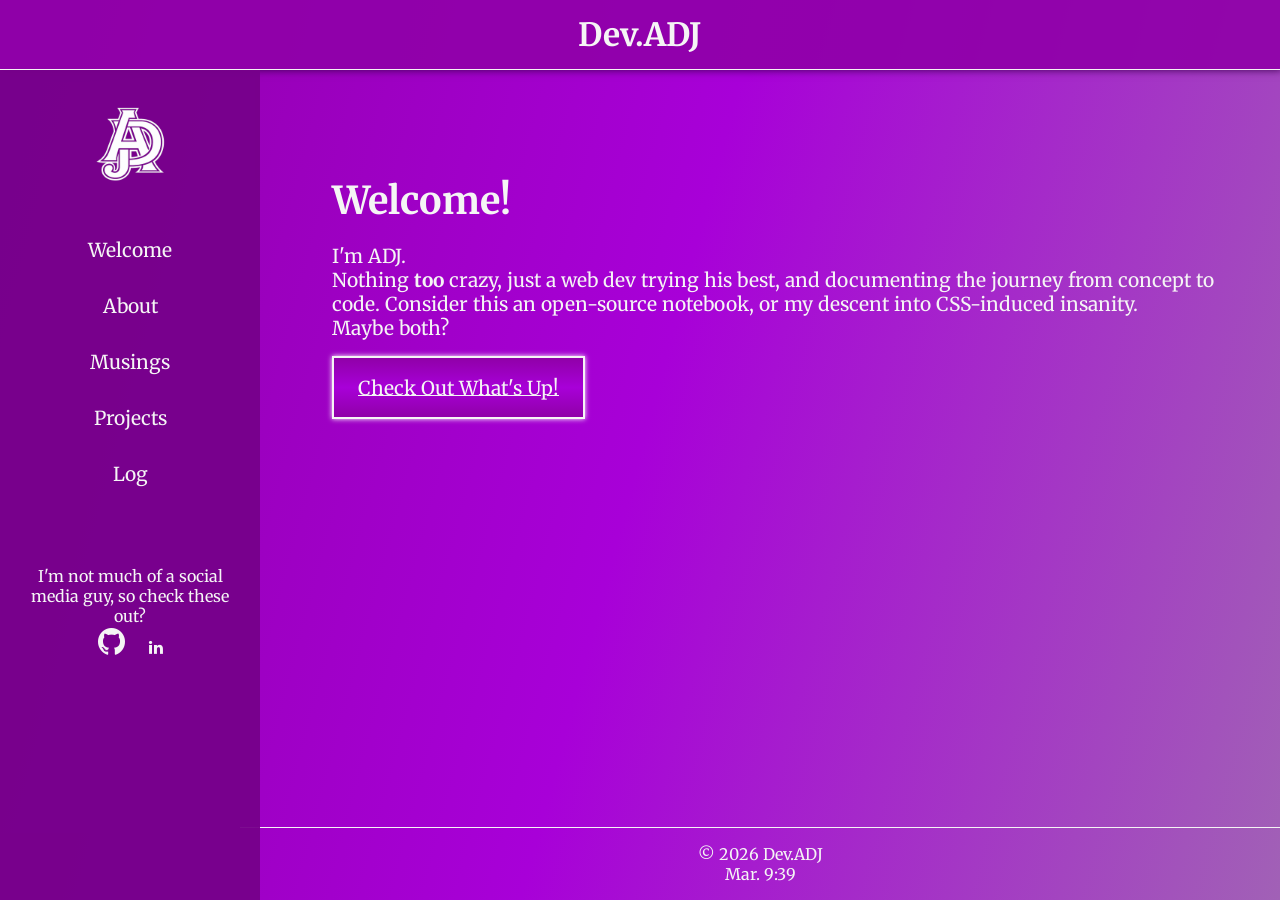
<file: index.html>
<!DOCTYPE html>
<html lang="en">
<head>
    <meta charset="UTF-8">
    <meta name="viewport" content="width=device-width, initial-scale=1.0">
    <title>Dev.ADJ</title>
    <link rel="icon" href="./assets/adjlogos/ADJfavicon.ico">
    <link rel="stylesheet" href="./css/styles.css" />
    <link rel="stylesheet" href="https://cdnjs.cloudflare.com/ajax/libs/font-awesome/4.7.0/css/font-awesome.min.css">
    <link rel="preconnect" href="https://fonts.googleapis.com">
<link rel="preconnect" href="https://fonts.gstatic.com" crossorigin>
<link href="https://fonts.googleapis.com/css2?family=Crete+Round:ital@0;1&family=Merriweather:ital,opsz,wght@0,18..144,300..900;1,18..144,300..900&family=Space+Mono:ital,wght@0,400;0,700;1,400;1,700&display=swap" rel="stylesheet">
</head>
<body>
    <header>
    <h1 id="top-title-text">Dev.ADJ</h1>
        <button class="menu-toggle" aria-label="Toggle Menu">
            <i class="fa fa-bars"></i>
        </button>
    </header>
    <aside>
        <div class="adj-logo"> <!--Logo-->
        <div class="logo-container">
           <img src="./assets/adjlogos/ADJLogoWhite-small.png" />
        </div>
    </div>

     <!--Navigation (TBD whether on top or side)-->
        <nav class="navbar">
            <ul>
                <li><a class="nav-link tab-link" href="#welcome">Welcome</a></li>
                <li><a class="nav-link tab-link" href="#about">About</a></li>
                <li><a class="nav-link tab-link" href="#musings">Musings</a></li>
                <li><a class="nav-link tab-link" href="#projects">Projects</a></li>
                <li><a class="nav-link tab-link" href="#log">Log</a></li>
            </ul>
        </nav>
    </div>

    <div class="links">
        <p>I'm not much of a social media guy, so check these out?</p>
        <a href="https://github.com/andredudley" target="_blank"><span class="logo fa fa-github fa-2x"></span></a>
        <a href="https://www.linkedin.com/in/andre-dudley-jr/" target="_blank"><span class="logo fa fa-linkedin"></span></a>    
    </div>
    </aside>
    <main class="main-content"> <!--Separates header content from main content on page-->
    <section class="content-section" id="welcome"> <!--Hero Section-->
        <h2>Welcome!</h2>
        <p>I'm ADJ. <br/> Nothing <strong>too</strong> crazy, just a web dev trying his best, and documenting the journey from concept to code. 
            Consider this an open-source notebook, or my descent into CSS-induced insanity. 
            <br /> Maybe both?</p>
        <div class="cta-container"> <!--cta container and button-->
            <a class="cta-btn" href="#project">Check Out What's Up!</a>
        </div>
        <script src="./scripts/latest-btn.js"></script>
    </section>

    <section class="content-section" id="about"> <!--about-->
        <h2>Who is ADJ?</h2>
        <p>
            My name is Andre Dudley Jr.&mdash;the "ADJ" in question. 
            I'm a web developer, and an alumnus of Albany State University with a degree in Computer Science.
        </p>
        <p>
            I'm also a sucker for sports, gaming, and theology. Regular guy stuff, I suppose.
        </p>
        <a class="view-btn" id="learn-more" href="./pages/about/">Learn More</a>
    </section>
    
    <section class="content-section" id="musings"> <!--musings-->
        <h2>Recent Musings</h2>
        <p>Thoughts between the lines (of code). Or just me yapping about things I like/dislike.</p>
        <div class="btn-container">
        <a class="view-btn" id="musings-btn" href="./pages/musings/">View Musings</a>
        </div>
    </section>

    <section class="content-section" id="log"> <!--log-->
        <h2>From The Log</h2>
        <p>Tune in for concepts, updates, or me losing my marbles.</p>
        <div class="btn-container">
        <a class="view-btn" id="log-btn" href="./pages/log/">View Log</a>
        </div>
    </section>

          
    <section class="content-section" id="projects"> <!--projects-->
        <h2>Stuff I've Done</h2>
        <p>Want to see what I've made? Come see the processes, steps taken, and mistakes made.</p>
        <a id="css-td-project" href="./pages/projects/">CSS Technical Document (In The Works)</a>
        <div class="btn-container">
        <a class="view-btn" id="projects-btn" href="./pages/projects/">View Projects</a>
        </div>
    </section>
    </div>
    </main>
    <script src="./scripts/pagenav.js"></script>
    <footer> <!--Footer/Contact-->
    <p id="copy">&copy; 2026 Dev.ADJ</p>
    <p id="daily-message">You are Loved &#10014;</p>
    <script src="./scripts/daily-bread.js"></script>
   </footer>

   <!--JS for hamburger menu-->
<script>
  const toggleBtn = document.querySelector(".menu-toggle");
  const sidebar = document.querySelector("aside");

  toggleBtn.addEventListener("click", () => {
    sidebar.classList.toggle("open");
  });
</script>


</body>
</html>
</file>
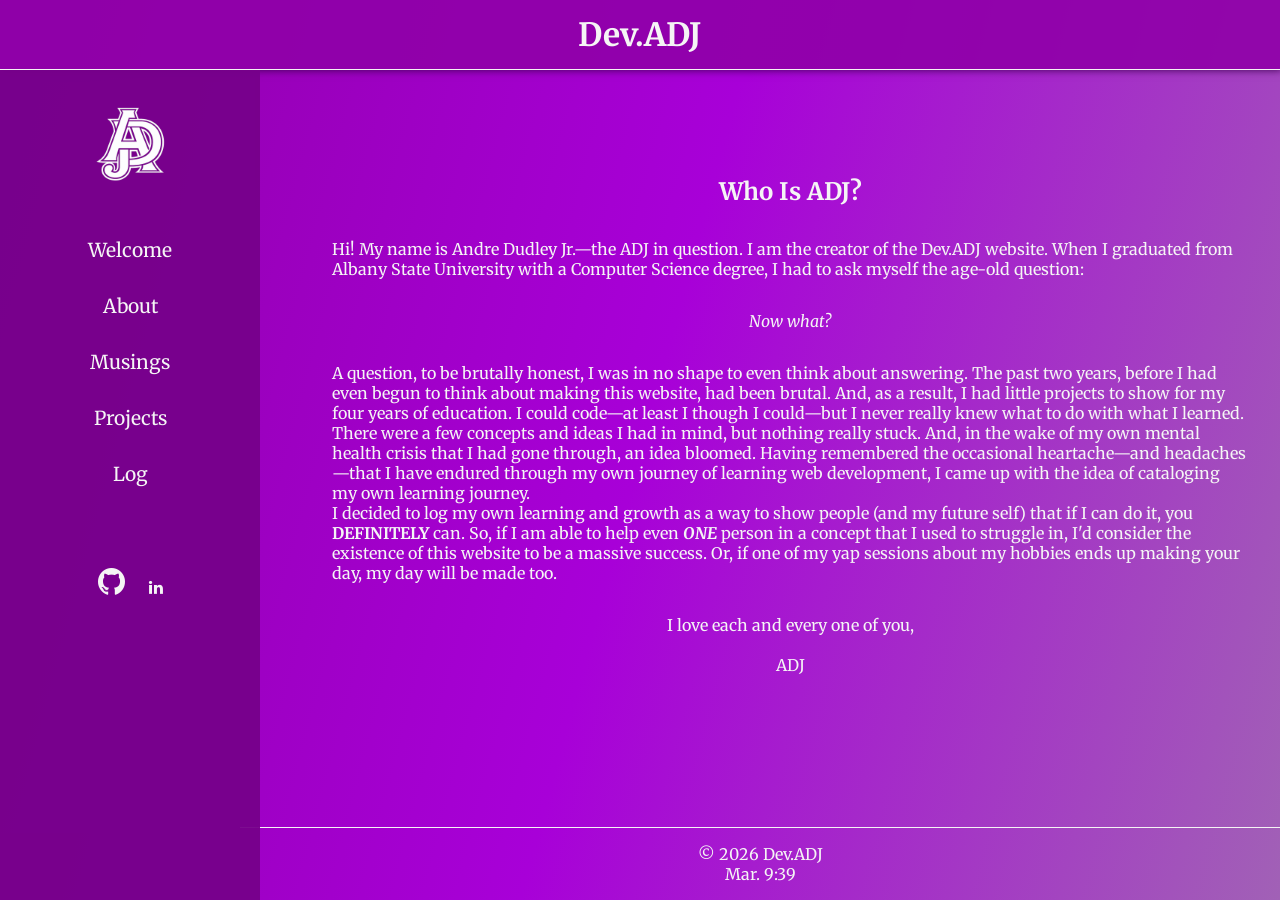
<file: pages/about/index.html>
<!DOCTYPE html>
<html lang="en">
<head>
    <meta charset="UTF-8">
    <meta name="viewport" content="width=device-width, initial-scale=1.0">
    <title>Who is Dev.ADJ?</title>
    <link rel="icon" href="../../assets/adjlogos/ADJfavicon.ico">
    <link rel="stylesheet" href="../../css/styles.css" />
    <link rel="stylesheet" href="https://cdnjs.cloudflare.com/ajax/libs/font-awesome/4.7.0/css/font-awesome.min.css">
     <link rel="preconnect" href="https://fonts.googleapis.com">
<link rel="preconnect" href="https://fonts.gstatic.com" crossorigin>
<link href="https://fonts.googleapis.com/css2?family=Crete+Round:ital@0;1&family=Merriweather:ital,opsz,wght@0,18..144,300..900;1,18..144,300..900&family=Space+Mono:ital,wght@0,400;0,700;1,400;1,700&display=swap" rel="stylesheet">
<style>
    h2 {
        text-align: center;
        margin-bottom: 2rem;
    }

    .question-asked { 
        margin: 2rem auto;
        text-align: center;
    }

    main-content { 
        margin: 0 auto;
        padding-bottom: 4rem;
        line-height: 2rem;
    }

    .signoff { 
        margin-top: 2rem;
        text-align: center;
        margin-bottom: 5rem;
    }
</style>
</head>
<body>
    <header>
        <h1 id="top-title-text">Dev.ADJ</h1>
        <button class="menu-toggle" aria-label="Toggle Menu">
            <i class="fa fa-bars"></i>
        </button>
    </header>
    <aside>
        <div class="adj-logo"> <!--Logo-->
        <div class="logo-container">
           <img src="../../assets/adjlogos/ADJLogoWhite-small.png" />
        </div>
    </div>
        <nav class="navbar">
            <ul>
                <li><a class="nav-link tab-link" href="../../">Welcome</a></li>
                <li><a class="nav-link tab-link" href="../about/">About</a></li>
                <li><a class="nav-link tab-link" href="../musings/">Musings</a></li>
                <li><a class="nav-link tab-link" href="../projects/">Projects</a></li>
                <li><a class="nav-link tab-link" href="../log/">Log</a></li>
            </ul>
        </nav>

    <div class="links">
        <a href="https://github.com/andredudley" target="_blank"><span class="logo fa fa-github fa-2x"></span></a>
        <a href="https://www.linkedin.com/in/andre-dudley-jr/" target="_blank"><span class="logo fa fa-linkedin"></span></a>    
    </div>
    </aside>
    <!--About Me Content-->
    <main class="main-content">
        <h2>Who Is ADJ?</h2>
        <p>Hi! My name is Andre Dudley Jr.&mdash;the ADJ in question. I am the creator of the Dev.ADJ website.
           When I graduated from Albany State University with a Computer Science degree, I had to ask myself the age-old question:
        </p>
        
       
        <p class="question-asked"><i>Now what?</i></p>
        
        <p>
            A question, to be brutally honest, I was in no shape to even think about answering. 
            The past two years, before I had even begun to think about making this website, had been brutal. 
            And, as a result, I had little projects to show for my four years of education.
            I could code&mdash;at least I though I could&mdash;but I never really knew what to do with what I learned.
        </p>
        <p>
            There were a few concepts and ideas I had in mind, but nothing really stuck. 
            And, in the wake of my own mental health crisis that I had gone through, an idea bloomed.
            Having remembered the occasional heartache&mdash;and headaches&mdash;that I have endured through my own journey of learning web development,
            I came up with the idea of cataloging my own learning journey. 
        </p>
        <p>
            I decided to log my own learning and growth as a way to show people (and my future self) that if I can do it, you <strong>DEFINITELY</strong> can.
            So, if I am able to help even <strong style="font-style: italic">ONE</strong> person in a concept that I used to struggle in, I'd consider the existence of this website to be a massive success.
            Or, if one of my yap sessions about my hobbies ends up making your day, my day will be made too.
        </p>
        <p class="signoff">I love each and every one of you, 
            <br>
            <br>
            ADJ
        </p>
    </main>
    <!--Footer-->
     <footer> 
    <p id="copy">&copy; 2026 Dev.ADJ</p>
    <p id="daily-message">You are Loved &#10014;</p>
    <script src="../../scripts/daily-bread.js"></script>
   </footer>

   <!--JS for hamburger menu-->
   <script>
  const toggleBtn = document.querySelector(".menu-toggle");
  const sidebar = document.querySelector("aside");

  toggleBtn.addEventListener("click", () => {
    sidebar.classList.toggle("open");
  });
</script>

</body>
</html>
</file>
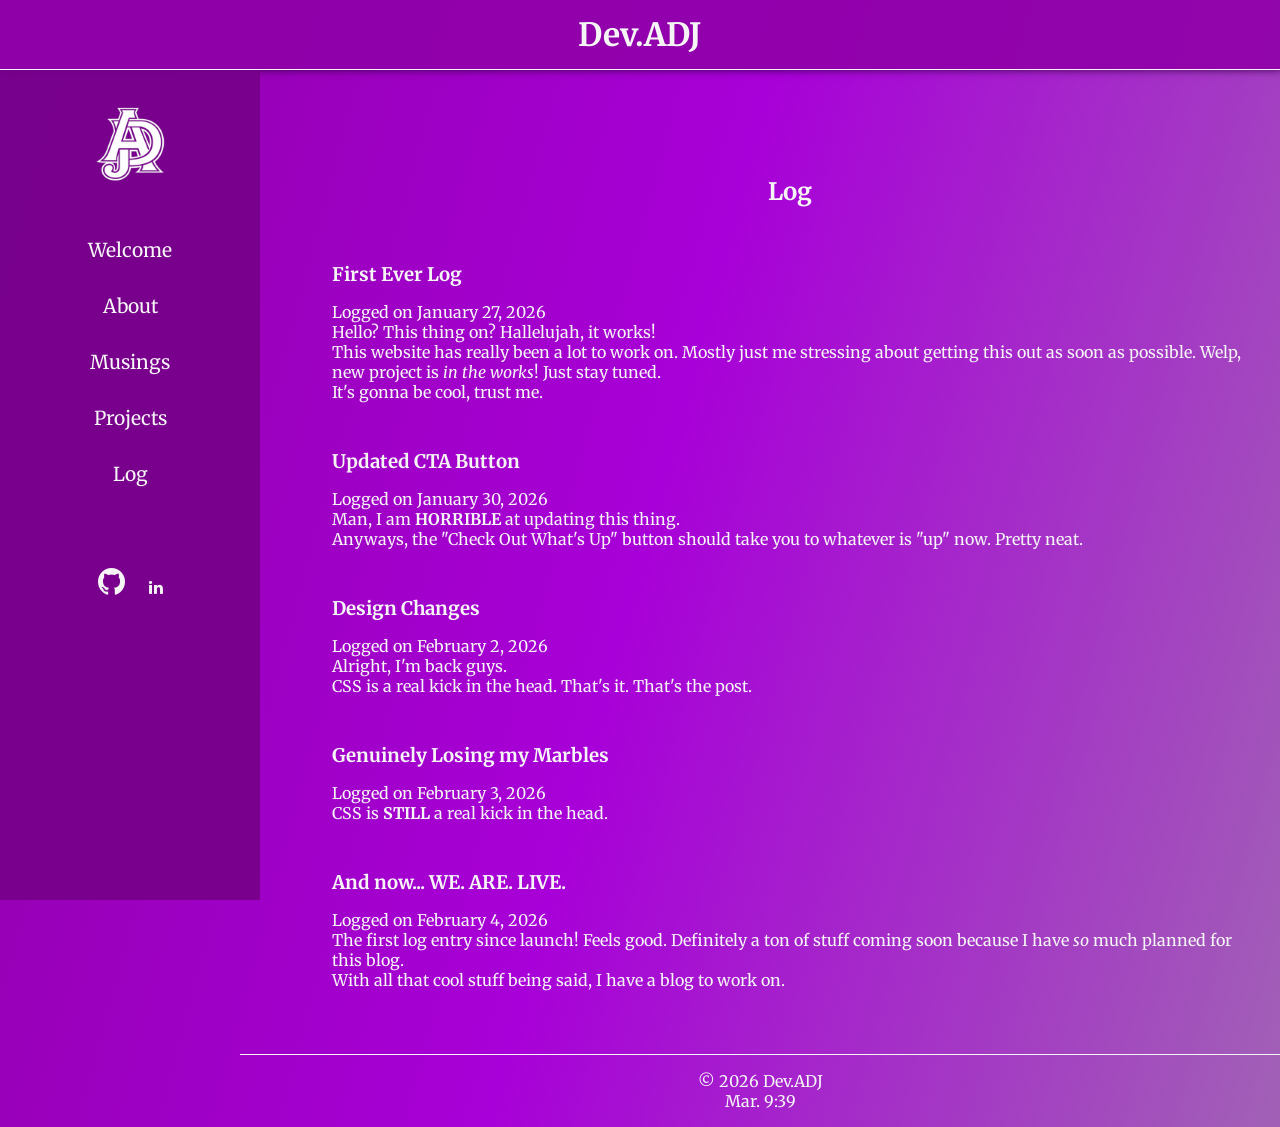
<file: pages/log/index.html>
<!DOCTYPE html>
<html lang="en">
<head>
    <title>Dev.ADJ | Log</title>
    <meta charset="UTF-8">
    <meta name="viewport" content="width=device-width, initial-scale=1.0">
    <link rel="icon" href="../../assets/adjlogos/ADJfavicon.ico">
    <link rel="stylesheet" href="../../css/styles.css">
        <link rel="stylesheet" href="https://cdnjs.cloudflare.com/ajax/libs/font-awesome/4.7.0/css/font-awesome.min.css">
   <link rel="preconnect" href="https://fonts.googleapis.com">
<link rel="preconnect" href="https://fonts.gstatic.com" crossorigin>
<link href="https://fonts.googleapis.com/css2?family=Crete+Round:ital@0;1&family=Merriweather:ital,opsz,wght@0,18..144,300..900;1,18..144,300..900&family=Space+Mono:ital,wght@0,400;0,700;1,400;1,700&display=swap" rel="stylesheet">
<style>
    .main-content { 
        padding-bottom: 2.2rem;
    }

    #title { 
        margin-bottom: 3.5rem;
        text-align: center;
    }

    h3 { 
        margin-bottom: 1rem;
    }

    article { 
        margin-bottom: 3rem;
    }
</style>
</head>
<body>
    <header>
        <h1 id="top-title-text">Dev.ADJ</h1>
        <button class="menu-toggle" aria-label="Toggle Menu">
            <i class="fa fa-bars"></i>
        </button>
    </header>
    <aside>
        <div class="adj-logo"> <!--Logo-->
        <div class="logo-container">
           <img src="../../assets/adjlogos/ADJLogoWhite-small.png" />
        </div>
    </div>

     <!--Navigation (TBD whether on top or side)-->
        <nav class="navbar">
            <ul>
                <li><a class="nav-link tab-link" href="../../">Welcome</a></li>
                <li><a class="nav-link tab-link" href="../about/">About</a></li>
                <li><a class="nav-link tab-link" href="../musings/">Musings</a></li>
                <li><a class="nav-link tab-link" href="../projects/">Projects</a></li>
                <li><a class="nav-link tab-link" href="../log/">Log</a></li>
            </ul>
        </nav>


    <div class="links">
        <a href="https://github.com/andredudley" target="_blank"><span class="logo fa fa-github fa-2x"></span></a>
        <a href="https://www.linkedin.com/in/andre-dudley-jr/" target="_blank"><span class="logo fa fa-linkedin"></span></a>    
    </div>
    </aside>
    <main class="main-content">
        <h2 id="title">Log</h2>
    <!--Inaugural Log-->
    <article class="logs" id="first-log">
        <h3>First Ever Log</h3>
        <p>Logged on <time datetime="2026-01-27">January 27, 2026</time></p> 
    <p>Hello? This thing on? Hallelujah, it works!</p>
    <p>
        This website has really been a lot to work on. 
        Mostly just me stressing about getting this out as soon as possible. 
        Welp, new project is <i>in the works</i>! 
        Just stay tuned.
        <br>It's gonna be cool, trust me.
    </p>
    </article>

        <article class="logs" id="second-log">
        <h3>Updated CTA Button</h3>
        <p>Logged on <time datetime="2026-01-30">January 30, 2026</time></p> 
    <p>Man, I am <strong>HORRIBLE</strong> at updating this thing.</p>
    <p>
        Anyways, the "Check Out What's Up" button should take you to whatever is "up" now. Pretty neat.
    </p>
    </article>

    <article class="logs" id="third-log">
        <h3>Design Changes</h3>
        <p>Logged on <time datetime="2026-02-02">February 2, 2026</time></p> 
    <p>Alright, I'm back guys.</p>
    <p>
        CSS is a real kick in the head. That's it. That's the post.
    </p>
    </article>

     <article class="logs" id="third-log">
        <h3>Genuinely Losing my Marbles</h3>
        <p>Logged on <time datetime="2026-02-03">February 3, 2026</time></p> 
    <p>
        CSS is <strong>STILL</strong> a real kick in the head. 
    </p>
    </article>

         <article class="logs" id="fourth-log">
        <h3>And now... <strong>WE. ARE. LIVE.</strong></h3>
        <p>Logged on <time datetime="2026-02-04">February 4, 2026</time></p> 
    <p>
        The first log entry since launch! Feels good.
        Definitely a ton of stuff coming soon because I have <em>so</em> much planned for this blog.
    </p>
    <p>
        With all that cool stuff being said, I have a blog to work on.
    </p>
    </article>
    </main>
    <footer> <!--Footer/Contact-->
    <p id="copy">&copy; 2026 Dev.ADJ</p>
    <p id="daily-message">You are Loved &#10014;</p>
    <script src="../../scripts/daily-bread.js"></script>
   </footer>

      <!--JS for hamburger menu-->
   <script>
  const toggleBtn = document.querySelector(".menu-toggle");
  const sidebar = document.querySelector("aside");

  toggleBtn.addEventListener("click", () => {
    sidebar.classList.toggle("open");
  });
</script>
</body>
</html>
</file>
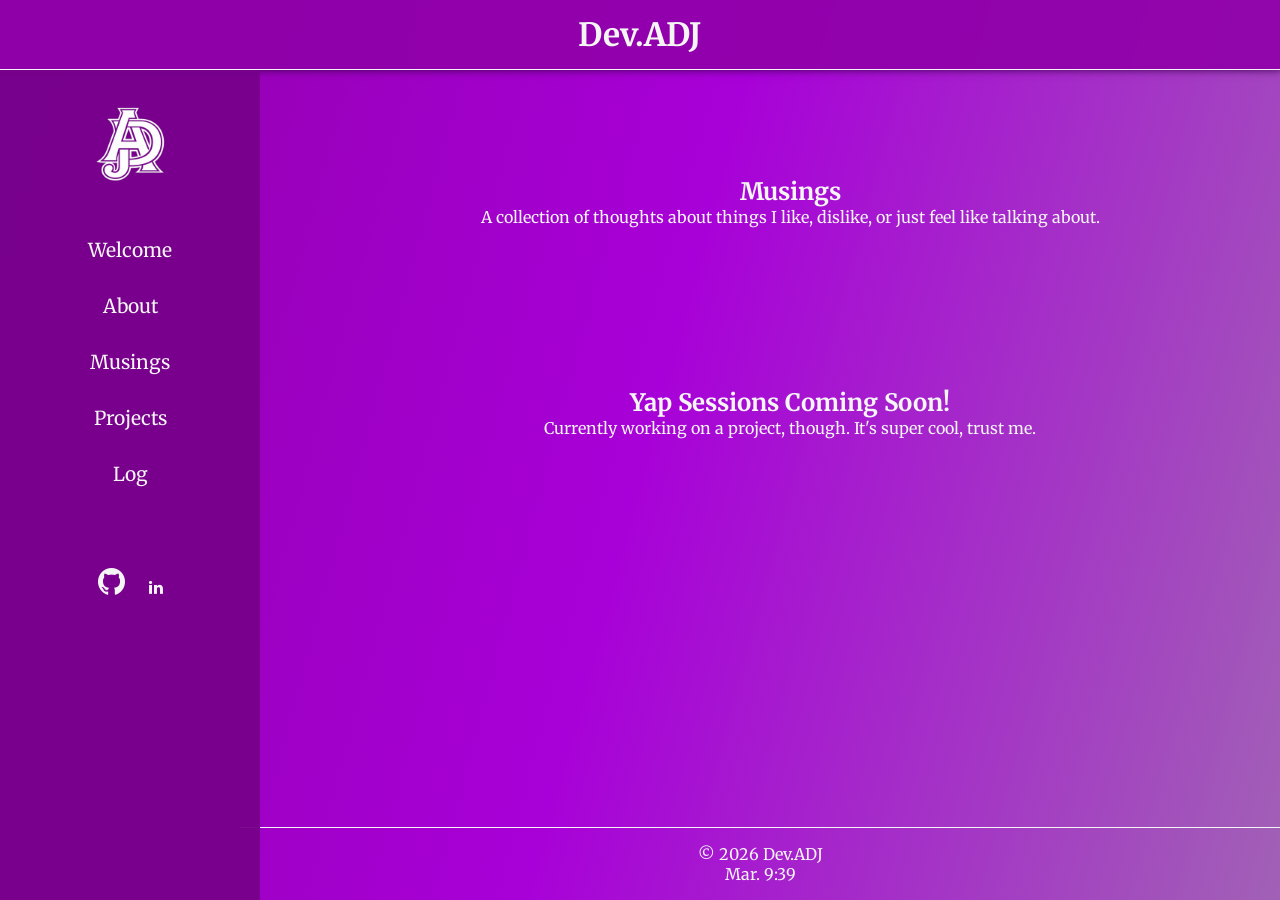
<file: pages/musings/index.html>
<!DOCTYPE html>
<html lang="en">
<head>
    <meta charset="UTF-8">
    <meta name="viewport" content="width=device-width, initial-scale=1.0">
    <title>Dev.ADJ | Musings</title>
    <link rel="icon" href="../../assets/adjlogos/ADJfavicon.ico">
   <link rel="stylesheet" href="../../css/styles.css">
        <link rel="stylesheet" href="https://cdnjs.cloudflare.com/ajax/libs/font-awesome/4.7.0/css/font-awesome.min.css">
   <link rel="preconnect" href="https://fonts.googleapis.com">
<link rel="preconnect" href="https://fonts.gstatic.com" crossorigin>
<link href="https://fonts.googleapis.com/css2?family=Crete+Round:ital@0;1&family=Merriweather:ital,opsz,wght@0,18..144,300..900;1,18..144,300..900&family=Space+Mono:ital,wght@0,400;0,700;1,400;1,700&display=swap" rel="stylesheet">
<style>
    section { 
        text-align: center;
        margin-bottom: 10rem;
    }
</style>
</head>
<body>
    <header>
    <h1 id="top-title-text">Dev.ADJ</h1>
        <button class="menu-toggle" aria-label="Toggle Menu">
            <i class="fa fa-bars"></i>
        </button>
    </header>
    <aside>
        <div class="adj-logo"> <!--Logo-->
        <div class="logo-container">
           <img src="../../assets/adjlogos/ADJLogoWhite-small.png" />
        </div>
    </div>

     <!--Navigation (TBD whether on top or side)-->
        <nav class="navbar">
            <ul>
                <li><a class="nav-link tab-link" href="../../">Welcome</a></li>
                <li><a class="nav-link tab-link" href="../about/">About</a></li>
                <li><a class="nav-link tab-link" href="../musings/">Musings</a></li>
                <li><a class="nav-link tab-link" href="../projects/">Projects</a></li>
                <li><a class="nav-link tab-link" href="/_site/log/">Log</a></li>
            </ul>
        </nav>

    <div class="links">
        <a href="https://github.com/andredudley" target="_blank"><span class="logo fa fa-github fa-2x"></span></a>
        <a href="https://www.linkedin.com/in/andre-dudley-jr/" target="_blank"><span class="logo fa fa-linkedin"></span></a>    
    </div>
    </aside>
    <main class="main-content">
    <section class="welcome" id="welcome">
        <h2>Musings</h2>
        <p>A collection of thoughts about things I like, dislike, or just feel like talking about.</p>
    </section>
    <!--Coming Soon Section-->
    <section class="musing-container">
        <section id="coming-soon">
        <h2>Yap Sessions Coming Soon!</h2>
        <p>Currently working on a project, though. It's super cool, trust me.</p>
        </section>
    </section>
    </main>
    <footer> <!--Footer/Contact-->
    <p id="copy">&copy; 2026 Dev.ADJ</p>
    <p id="daily-message">You are Loved &#10014;</p>
    <script src="../../scripts/daily-bread.js"></script>
   </footer>

      <!--JS for hamburger menu-->
   <script>
  const toggleBtn = document.querySelector(".menu-toggle");
  const sidebar = document.querySelector("aside");

  toggleBtn.addEventListener("click", () => {
    sidebar.classList.toggle("open");
  });
</script>
</body>
</html>
</file>
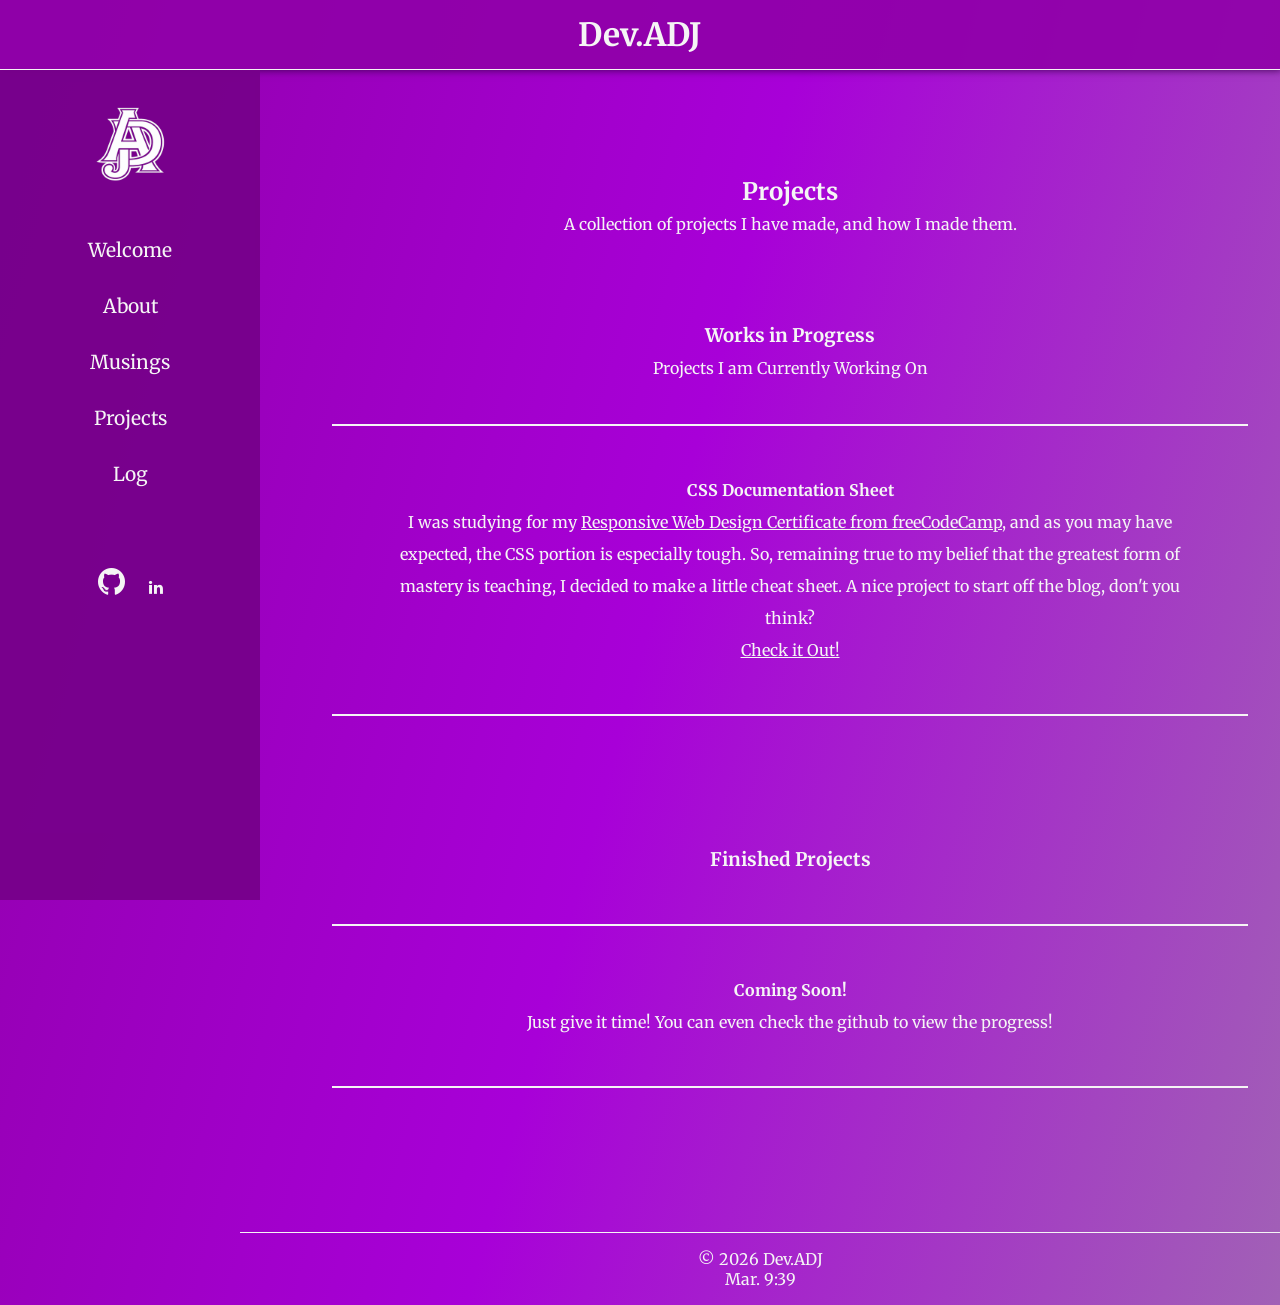
<file: pages/projects/index.html>
<!DOCTYPE html>
<html lang="en">
<head>
    <meta charset="UTF-8">
    <meta name="viewport" content="width=device-width, initial-scale=1.0">
    <title>Dev.ADJ | Projects</title>
    <link rel="icon" href="../../assets/adjlogos/ADJfavicon.ico">
    <link rel="stylesheet" href="../../css/styles.css" />
    <link rel="stylesheet" href="https://cdnjs.cloudflare.com/ajax/libs/font-awesome/4.7.0/css/font-awesome.min.css">
    <link rel="preconnect" href="https://fonts.googleapis.com">
<link rel="preconnect" href="https://fonts.gstatic.com" crossorigin>
<link href="https://fonts.googleapis.com/css2?family=Crete+Round:ital@0;1&family=Merriweather:ital,opsz,wght@0,18..144,300..900;1,18..144,300..900&family=Space+Mono:ital,wght@0,400;0,700;1,400;1,700&display=swap" rel="stylesheet">
<style>
    .main-content { 
        line-height: 2rem;
    }

    #welcome { 
        margin-bottom: 5rem;
        text-align: center;
    }

    .coming-soon-container { 
        text-align: center;
        margin-bottom: 2.5rem;
    }

    .project-container { 
        text-align: center;
    }


    .project-container { 
        border-top: 2px solid;
        border-bottom: 2px solid;
        padding: 3rem;
        margin-bottom: 8rem;
    }


    .finished-works-container { 
        margin-bottom: 3rem;
        text-align: center;
    }

    .tbd { 
        border-bottom: 2px solid;
        border-top: 2px solid;
        text-align: center;
        padding: 3rem;
        margin-bottom: 8rem;
    }

    a { 
        color: #f5f5f5;
    }

    a:hover { 
        color: #f3b0ff;
    }
</style>
</head>
<body>
    <header>
    <h1 id="top-title-text">Dev.ADJ</h1>
        <button class="menu-toggle" aria-label="Toggle Menu">
            <i class="fa fa-bars"></i>
        </button>
    </header>
    <aside>
        <div class="adj-logo"> <!--Logo-->
        <div class="logo-container">
           <img src="../../assets/adjlogos/ADJLogoWhite-small.png" />
        </div>
    </div>

     <!--Navigation (TBD whether on top or side)-->
        <nav class="navbar">
            <ul>
                <li><a class="nav-link tab-link" href="../../">Welcome</a></li>
                <li><a class="nav-link tab-link" href="../about/">About</a></li>
                <li><a class="nav-link tab-link" href="../musings/">Musings</a></li>
                <li><a class="nav-link tab-link" href="../projects/">Projects</a></li>
                <li><a class="nav-link tab-link" href="../log/">Log</a></li>
            </ul>
        </nav>

    <div class="links">
        <a href="https://github.com/andredudley" target="_blank"><span class="logo fa fa-github fa-2x"></span></a>
        <a href="https://www.linkedin.com/in/andre-dudley-jr/" target="_blank"><span class="logo fa fa-linkedin"></span></a>    
    </div>
    </aside>
        <main class="main-content">
        <section id="welcome" class="welcome">
        <h2>Projects</h2>
        <p>A collection of projects I have made, and how I made them.</p>
        </section>
        <section class="coming-soon-container">
            <h3>Works in Progress</h3>
            <p>Projects I am Currently Working On</p>
            </section>
        <section id="tech-doc-css" class="project-container">
            <h4>CSS Documentation Sheet</h4>
            <p>
                I was studying for my <a class="source-link" target="_blank" href="https://www.freecodecamp.org/learn/responsive-web-design-v9/">Responsive Web Design Certificate from freeCodeCamp</a>,
                and as you may have expected, the CSS portion is especially tough. So, remaining true to my belief that the greatest form of mastery is teaching, 
                I decided to make a little cheat sheet. A nice project to start off the blog, don't you think?
            </p>
            <a href="https://github.com/andredudley/ADJCode">Check it Out!</a>
        </section>
        <section class="finished-works-container">
            <h3>Finished Projects</h3>
            </section>
            <section class="tbd">
            <h4>Coming Soon!</h4>
            <p>Just give it time! You can even check the github to view the progress!</p>
            </section>
        </main>
    <footer> <!--Footer/Contact-->
    <p id="copy">&copy; 2026 Dev.ADJ</p>
    <p id="daily-message">You are Loved &#10014;</p>
    <script src="../../scripts/daily-bread.js"></script>
   </footer>

      <!--JS for hamburger menu-->
   <script>
  const toggleBtn = document.querySelector(".menu-toggle");
  const sidebar = document.querySelector("aside");

  toggleBtn.addEventListener("click", () => {
    sidebar.classList.toggle("open");
  });
</script>
</body>
</html>
</file>
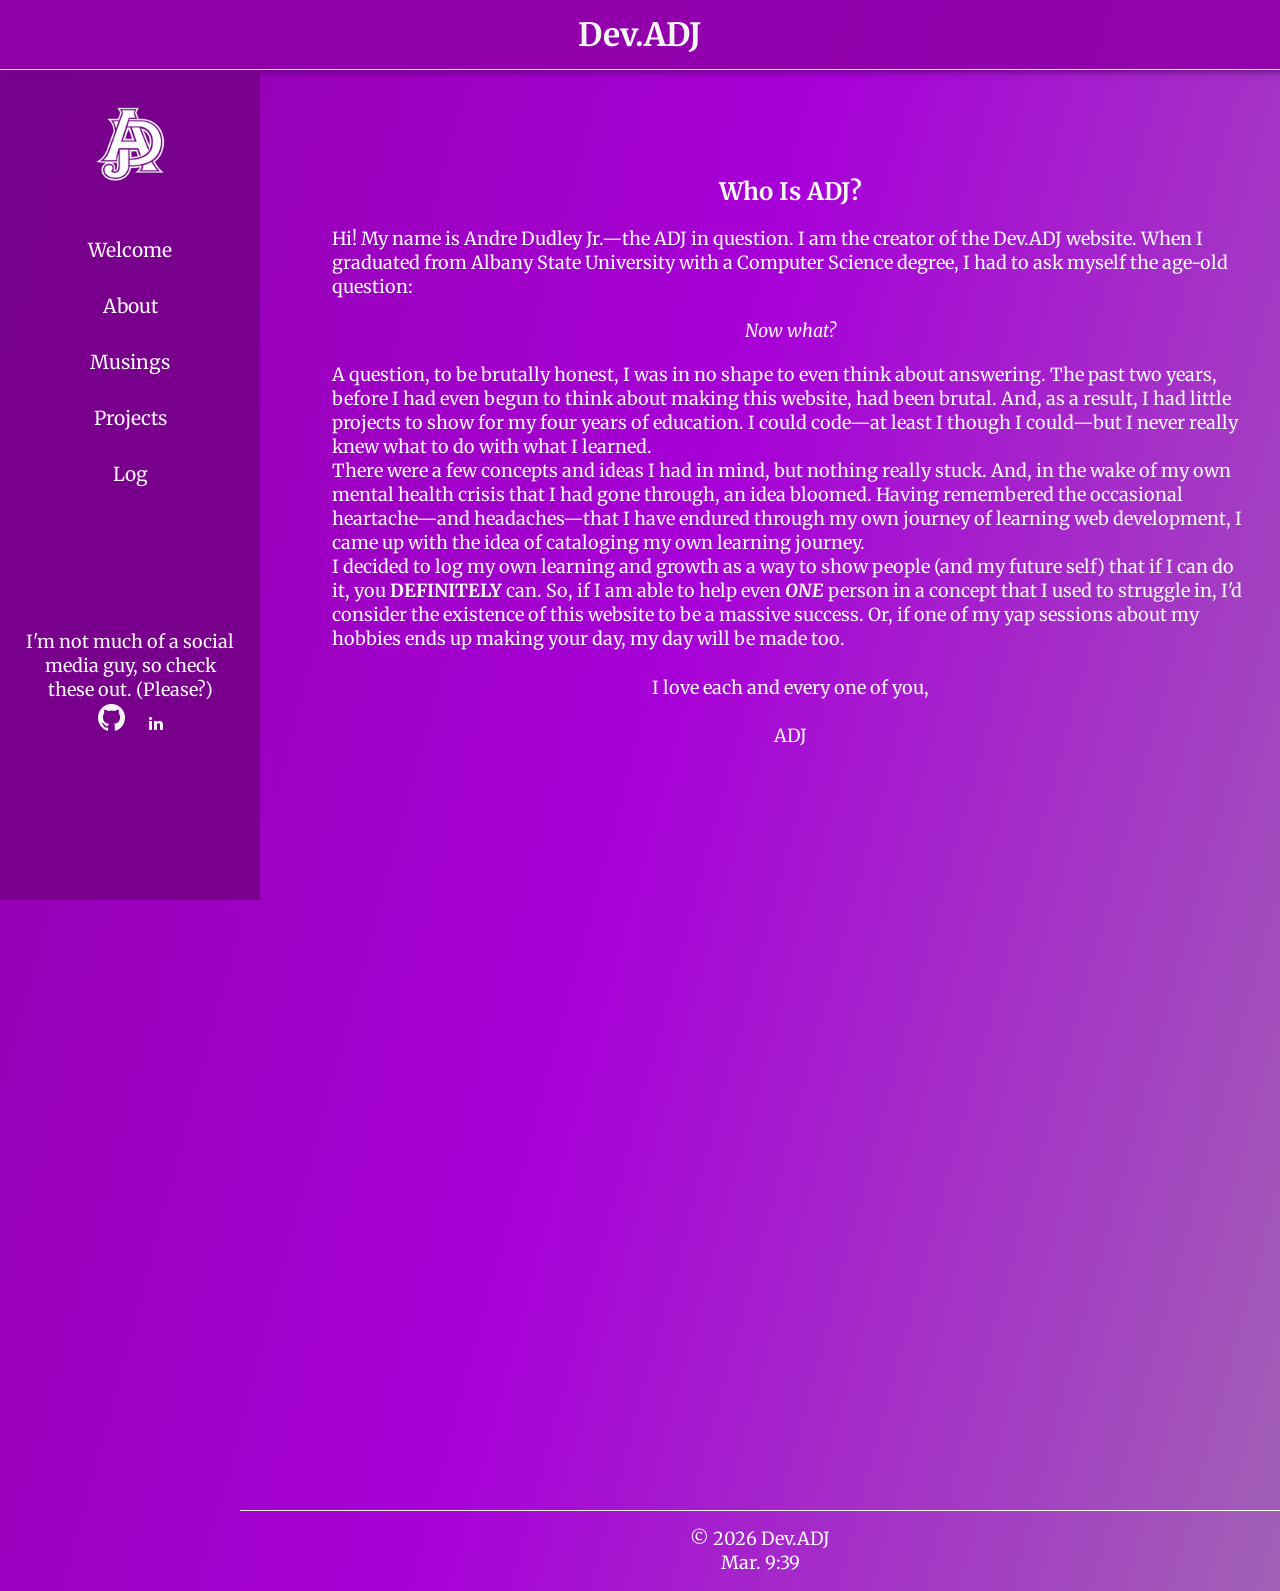
<file: about.html>
<!DOCTYPE html>
<html lang="en">
<head>
    <meta charset="UTF-8">
    <meta name="viewport" content="width=device-width, initial-scale=1.0">
    <title>Who is Dev.ADJ?</title>
    <link rel="icon" href="./assets/adjlogos/ADJfavicon.ico">
    <link rel="stylesheet" href="./css/styles.css" />
    <link rel="stylesheet" href="https://cdnjs.cloudflare.com/ajax/libs/font-awesome/4.7.0/css/font-awesome.min.css">
     <link rel="preconnect" href="https://fonts.googleapis.com">
<link rel="preconnect" href="https://fonts.gstatic.com" crossorigin>
<link href="https://fonts.googleapis.com/css2?family=Crete+Round:ital@0;1&family=Merriweather:ital,opsz,wght@0,18..144,300..900;1,18..144,300..900&family=Space+Mono:ital,wght@0,400;0,700;1,400;1,700&display=swap" rel="stylesheet">
    <style>
        /*STYLES SPECIFIC TO THE ABOUT PAGE, ONLY LITTLE CHANGES*/

p {
    line-height: 1.5rem;
    font-size: 18px;
}

.question-asked {
    text-align: center;
    padding-top: 20px;
    padding-bottom: 20px;
}

h2 {
    text-align: center;
    padding-bottom: 20px;
}

.main-content {
    height: 150vh;
    padding-bottom: 25vh;
}


.signoff {
    text-align: center;
    padding-top: 25px;
}

.links { 
    position: relative;
    top: 8%;
}

@media screen and (max-width: 576px) {
aside { 
    position: static;
    bottom: 10vh; 
}

footer { 
            position: static;
            bottom: 0;
        }
        }

    </style>
</head>
<body>
    <header>
        <h1 id="top-title-text">Dev.ADJ</h1>
    </header>
    <aside>
        <div class="adj-logo"> <!--Logo-->
        <div class="logo-container">
           <img src="./assets/adjlogos/ADJLogoWhite-small.png" />
        </div>
    </div>
        <nav class="navbar">
            <ul>
                <li><a class="nav-link tab-link" href="/index.html">Welcome</a></li>
                <li><a class="nav-link tab-link" href="./pages/about/about.html">About</a></li>
                <li><a class="nav-link tab-link" href="./pages/musings/musings.html">Musings</a></li>
                <li><a class="nav-link tab-link" href="./pages/projects/projects.html">Projects</a></li>
                <li><a class="nav-link tab-link" href="./pages/log/log.html">Log</a></li>
            </ul>
        </nav>

    <div class="links">
        <p>I'm not much of a social media guy, so check these out. (Please?)</p>
        <a href="https://github.com/andredudley" target="_blank"><span class="logo fa fa-github fa-2x"></span></a>
        <a href="https://www.linkedin.com/in/andre-dudley-jr/" target="_blank"><span class="logo fa fa-linkedin"></span></a>    
    </div>
    </aside>
    <!--About Me Content-->
    <main class="main-content">
        <h2>Who Is ADJ?</h2>
        <p>Hi! My name is Andre Dudley Jr.&mdash;the ADJ in question. I am the creator of the Dev.ADJ website.
           When I graduated from Albany State University with a Computer Science degree, I had to ask myself the age-old question:
        </p>
        
       
        <p class="question-asked"><i>Now what?</i></p>
        
        <p>
            A question, to be brutally honest, I was in no shape to even think about answering. 
            The past two years, before I had even begun to think about making this website, had been brutal. 
            And, as a result, I had little projects to show for my four years of education.
            I could code&mdash;at least I though I could&mdash;but I never really knew what to do with what I learned.
        </p>
        <p>
            There were a few concepts and ideas I had in mind, but nothing really stuck. 
            And, in the wake of my own mental health crisis that I had gone through, an idea bloomed.
            Having remembered the occasional heartache&mdash;and headaches&mdash;that I have endured through my own journey of learning web development,
            I came up with the idea of cataloging my own learning journey. 
        </p>
        <p>
            I decided to log my own learning and growth as a way to show people (and my future self) that if I can do it, you <strong>DEFINITELY</strong> can.
            So, if I am able to help even <strong style="font-style: italic">ONE</strong> person in a concept that I used to struggle in, I'd consider the existence of this website to be a massive success.
            Or, if one of my yap sessions about my hobbies ends up making your day, my day will be made too.
        </p>
        <p class="signoff">I love each and every one of you, 
            <br>
            <br>
            ADJ
        </p>
    </main>
    <!--Footer-->
     <footer> 
    <p id="copy">&copy; 2026 Dev.ADJ</p>
    <p id="daily-message">You are Loved &#10014;</p>
    <script src="./scripts/daily-bread.js"></script>
   </footer>
</body>
</html>
</file>
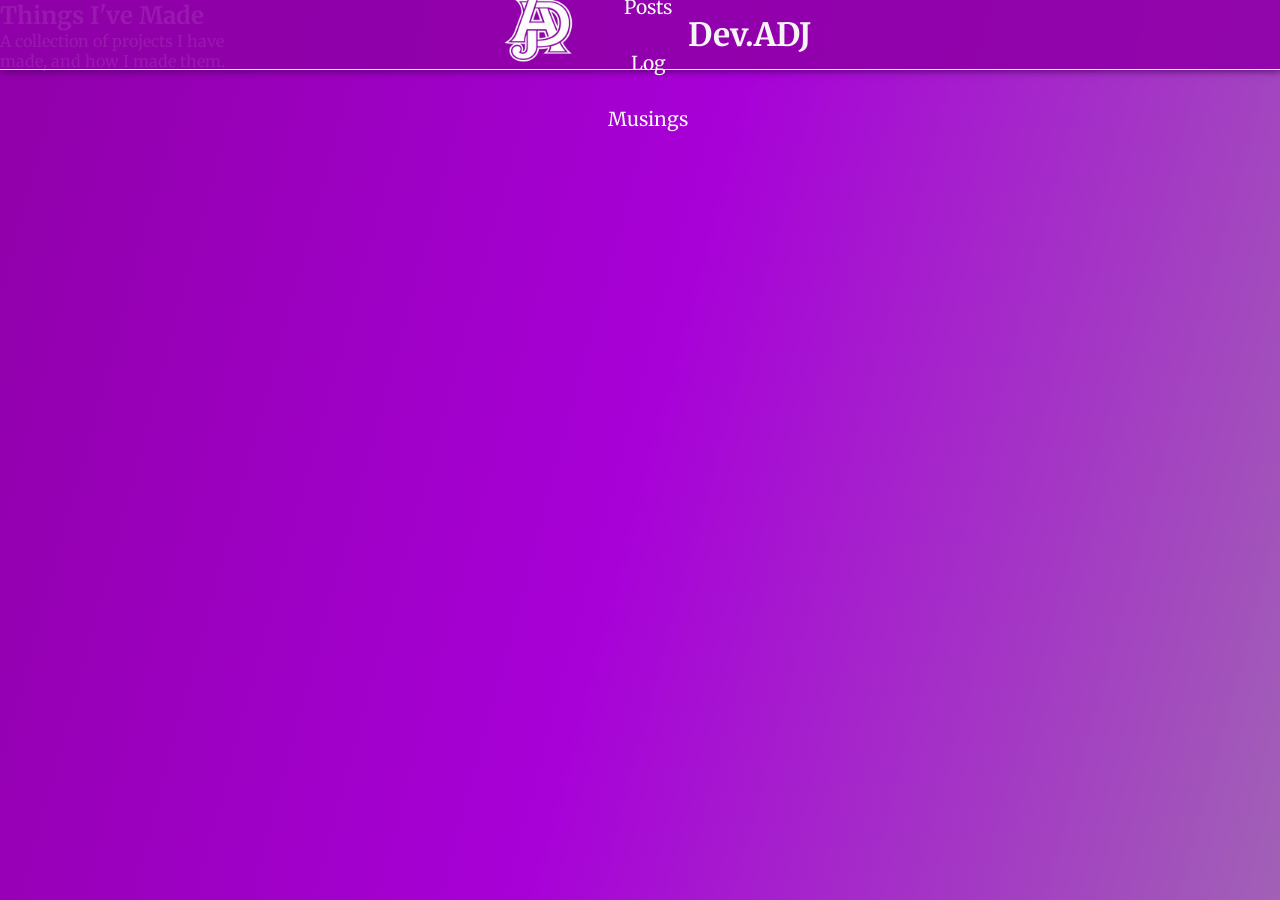
<file: pages/projects.html>
<!DOCTYPE html>
<html lang="en">
<head>
    <meta charset="UTF-8">
    <meta name="viewport" content="width=device-width, initial-scale=1.0">
    <title>Dev.ADJ | Projects</title>
    <link rel="stylesheet" href="/css/styles.css" />
    <link rel="stylesheet" href="https://cdnjs.cloudflare.com/ajax/libs/font-awesome/4.7.0/css/font-awesome.min.css">
    <link rel="preconnect" href="https://fonts.googleapis.com">
<link rel="preconnect" href="https://fonts.gstatic.com" crossorigin>
<link href="https://fonts.googleapis.com/css2?family=Crete+Round:ital@0;1&family=Merriweather:ital,opsz,wght@0,18..144,300..900;1,18..144,300..900&family=Space+Mono:ital,wght@0,400;0,700;1,400;1,700&display=swap" rel="stylesheet">
</head>
<body>
        <header>
    <div class="logo"> <!--Logo-->
        <div class="logo-container">
           <img class="adj-logo" src="/assets/adjlogos/ADJLogoWhite-small.png" />
        </div>
    </div>

        <nav class="navbar">
            <ul>
                <li><a class="nav-link" href="/index.html">Home</a></li>
                <li><a class="nav-link" href="#posts-page">Posts</a></li>
                <li><a class="nav-link" href="#log-page">Log</a></li>
                <li><a class="nav-link" href="#musings-page">Musings</a></li>
            </ul>
        </nav>
    <h1 id="top-title-text">Dev.ADJ</h1>
    </header>

    <section class="main-content">
        <section class="welcome"></section>
        <h1>Things I've Made</h1>
        <p>A collection of projects I have made, and how I made them.</p>
    </section>

</body>
</html>
</file>
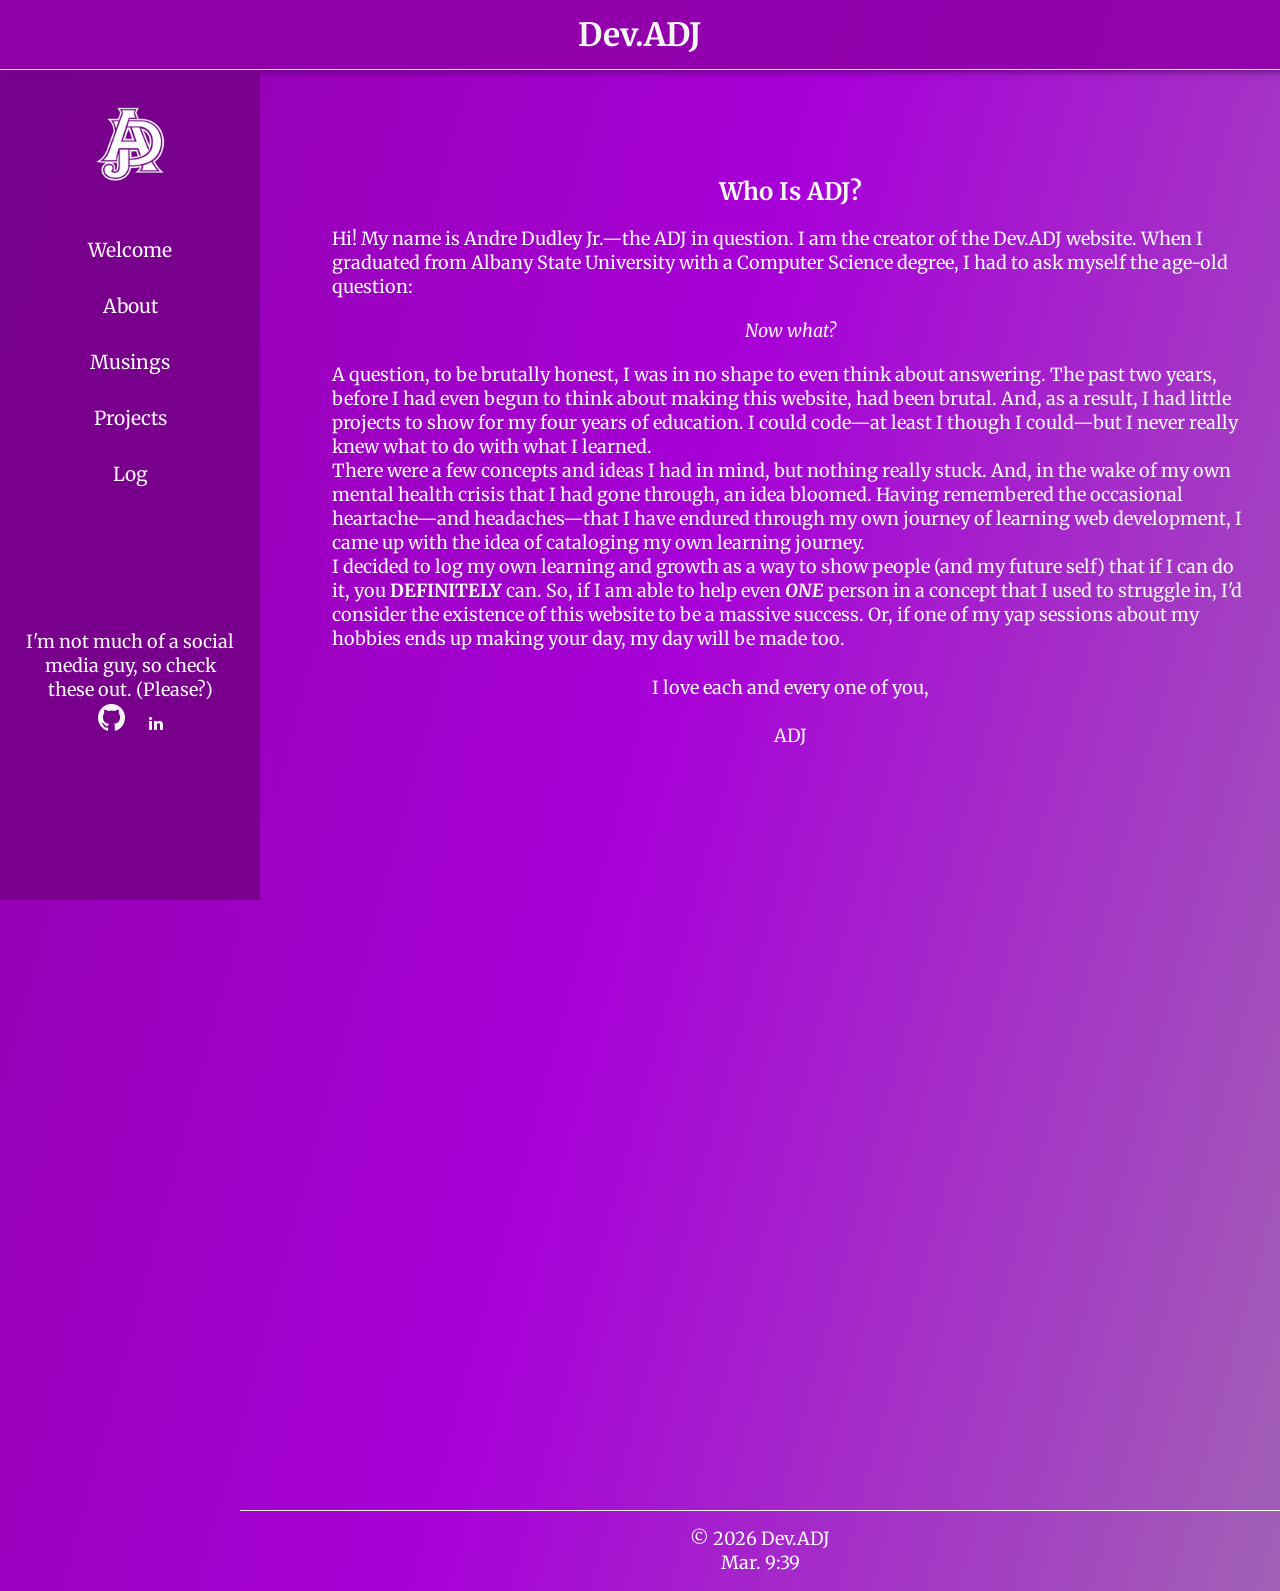
<file: pages/about/about.html>
<!DOCTYPE html>
<html lang="en">
<head>
    <meta charset="UTF-8">
    <meta name="viewport" content="width=device-width, initial-scale=1.0">
    <title>Who is Dev.ADJ?</title>
    <link rel="icon" href="../../assets/adjlogos/ADJfavicon.ico">
    <link rel="stylesheet" href="../../css/styles.css" />
    <link rel="stylesheet" href="https://cdnjs.cloudflare.com/ajax/libs/font-awesome/4.7.0/css/font-awesome.min.css">
     <link rel="preconnect" href="https://fonts.googleapis.com">
<link rel="preconnect" href="https://fonts.gstatic.com" crossorigin>
<link href="https://fonts.googleapis.com/css2?family=Crete+Round:ital@0;1&family=Merriweather:ital,opsz,wght@0,18..144,300..900;1,18..144,300..900&family=Space+Mono:ital,wght@0,400;0,700;1,400;1,700&display=swap" rel="stylesheet">
    <style>
        /*STYLES SPECIFIC TO THE ABOUT PAGE, ONLY LITTLE CHANGES*/

p {
    line-height: 1.5rem;
    font-size: 18px;
}

.question-asked {
    text-align: center;
    padding-top: 20px;
    padding-bottom: 20px;
}

h2 {
    text-align: center;
    padding-bottom: 20px;
}

.main-content {
    height: 150vh;
    padding-bottom: 25vh;
}


.signoff {
    text-align: center;
    padding-top: 25px;
}

.links { 
    position: relative;
    top: 8%;
}

@media screen and (max-width: 576px) {
aside { 
    position: static;
    bottom: 10vh; 
}

footer { 
            position: static;
            bottom: 0;
        }
        }

    </style>
</head>
<body>
    <header>
        <h1 id="top-title-text">Dev.ADJ</h1>
    </header>
    <aside>
        <div class="adj-logo"> <!--Logo-->
        <div class="logo-container">
           <img src="../../assets/adjlogos/ADJLogoWhite-small.png" />
        </div>
    </div>
        <nav class="navbar">
            <ul>
                <li><a class="nav-link tab-link" href="../../index.html">Welcome</a></li>
                <li><a class="nav-link tab-link" href="../about/about.html">About</a></li>
                <li><a class="nav-link tab-link" href="../musings/musings.html">Musings</a></li>
                <li><a class="nav-link tab-link" href="../projects/projects.html">Projects</a></li>
                <li><a class="nav-link tab-link" href="../log/log.html">Log</a></li>
            </ul>
        </nav>

    <div class="links">
        <p>I'm not much of a social media guy, so check these out. (Please?)</p>
        <a href="https://github.com/andredudley" target="_blank"><span class="logo fa fa-github fa-2x"></span></a>
        <a href="https://www.linkedin.com/in/andre-dudley-jr/" target="_blank"><span class="logo fa fa-linkedin"></span></a>    
    </div>
    </aside>
    <!--About Me Content-->
    <main class="main-content">
        <h2>Who Is ADJ?</h2>
        <p>Hi! My name is Andre Dudley Jr.&mdash;the ADJ in question. I am the creator of the Dev.ADJ website.
           When I graduated from Albany State University with a Computer Science degree, I had to ask myself the age-old question:
        </p>
        
       
        <p class="question-asked"><i>Now what?</i></p>
        
        <p>
            A question, to be brutally honest, I was in no shape to even think about answering. 
            The past two years, before I had even begun to think about making this website, had been brutal. 
            And, as a result, I had little projects to show for my four years of education.
            I could code&mdash;at least I though I could&mdash;but I never really knew what to do with what I learned.
        </p>
        <p>
            There were a few concepts and ideas I had in mind, but nothing really stuck. 
            And, in the wake of my own mental health crisis that I had gone through, an idea bloomed.
            Having remembered the occasional heartache&mdash;and headaches&mdash;that I have endured through my own journey of learning web development,
            I came up with the idea of cataloging my own learning journey. 
        </p>
        <p>
            I decided to log my own learning and growth as a way to show people (and my future self) that if I can do it, you <strong>DEFINITELY</strong> can.
            So, if I am able to help even <strong style="font-style: italic">ONE</strong> person in a concept that I used to struggle in, I'd consider the existence of this website to be a massive success.
            Or, if one of my yap sessions about my hobbies ends up making your day, my day will be made too.
        </p>
        <p class="signoff">I love each and every one of you, 
            <br>
            <br>
            ADJ
        </p>
    </main>
    <!--Footer-->
     <footer> 
    <p id="copy">&copy; 2026 Dev.ADJ</p>
    <p id="daily-message">You are Loved &#10014;</p>
    <script src="../../scripts/daily-bread.js"></script>
   </footer>
</body>
</html>
</file>
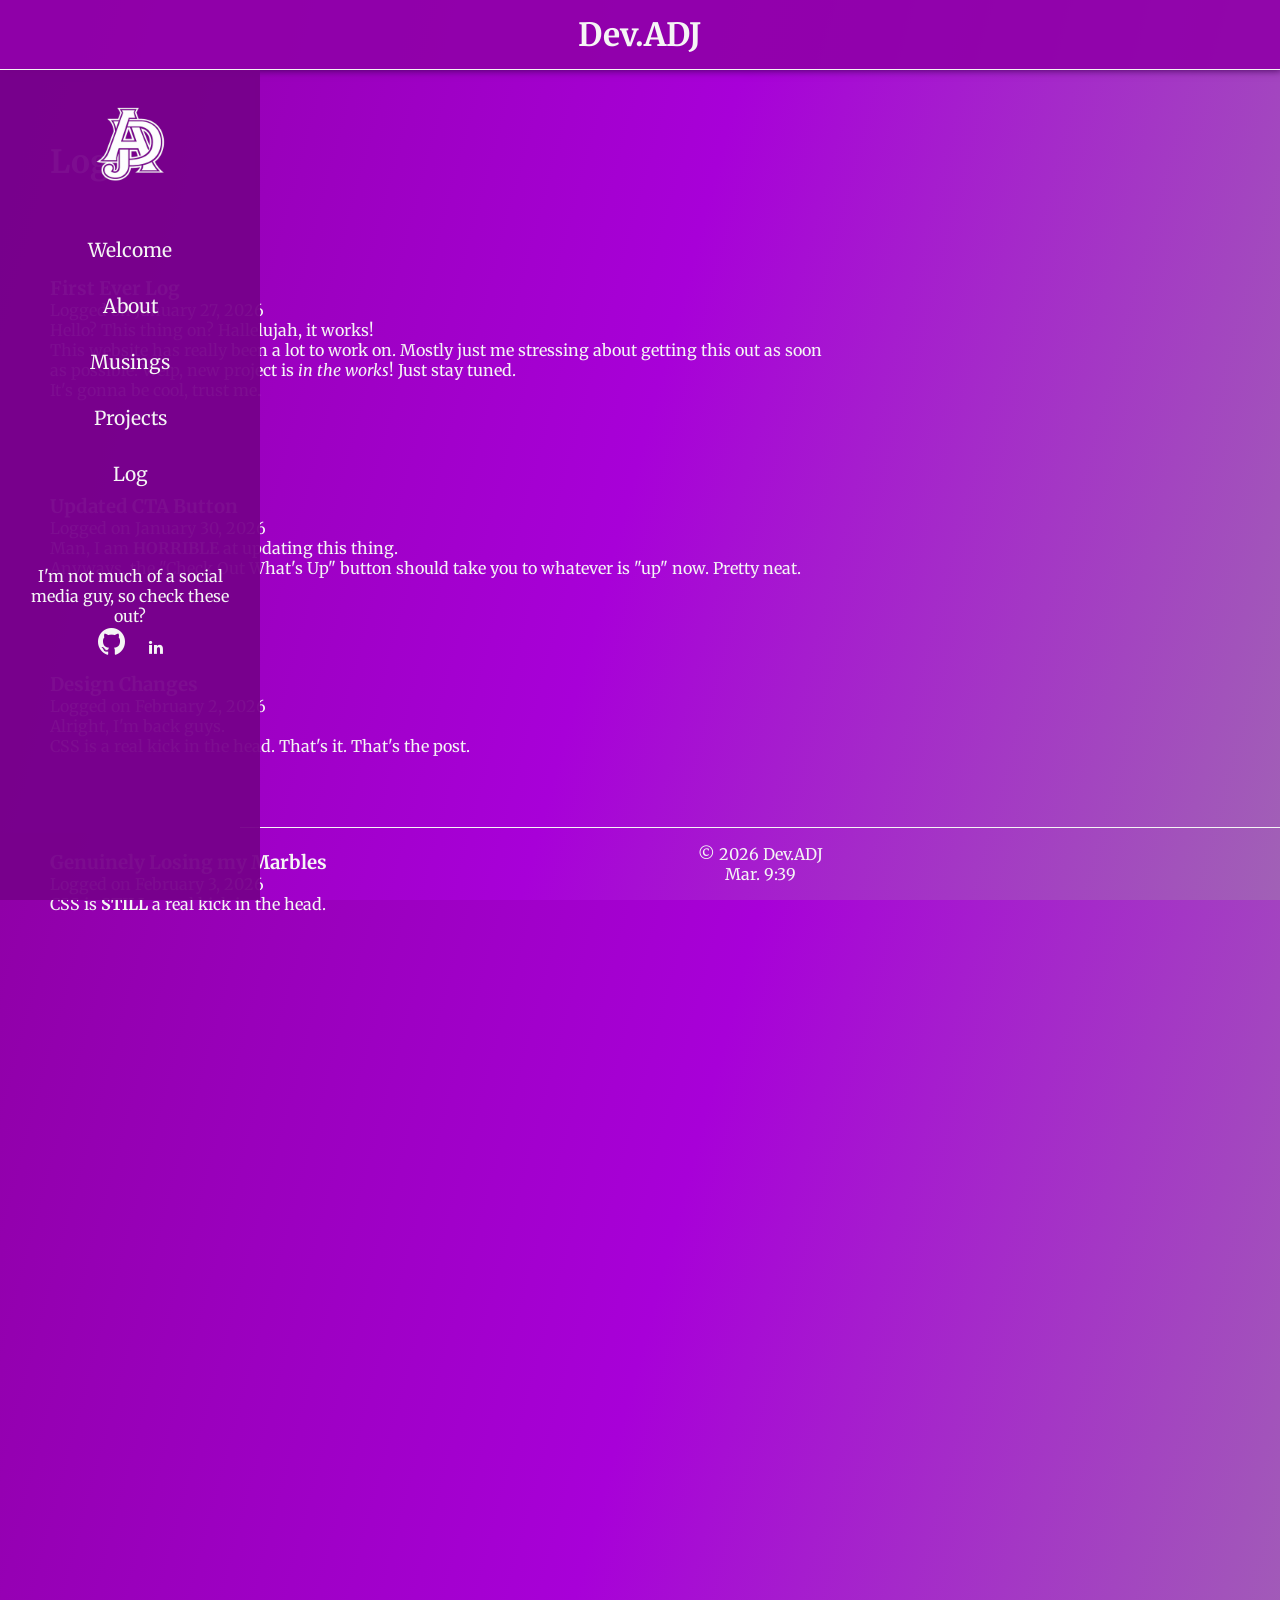
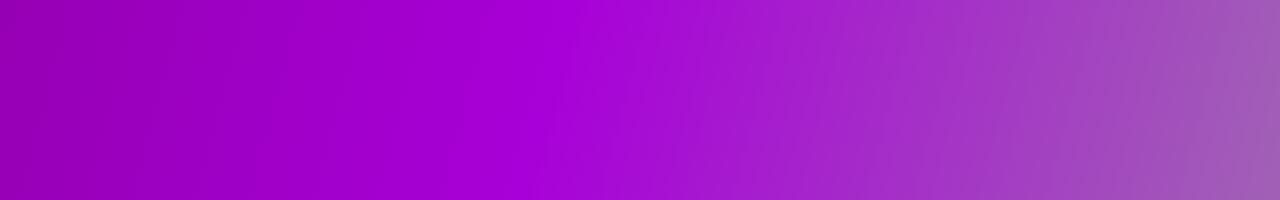
<file: pages/log/log.html>
<!DOCTYPE html>
<html lang="en">
<head>
    <title>Dev.ADJ | Log</title>
    <meta charset="UTF-8">
    <meta name="viewport" content="width=device-width, initial-scale=1.0">
    <link rel="icon" href="../../assets/adjlogos/ADJfavicon.ico">
    <link rel="stylesheet" href="../../css/styles.css">
        <link rel="stylesheet" href="https://cdnjs.cloudflare.com/ajax/libs/font-awesome/4.7.0/css/font-awesome.min.css">
   <link rel="preconnect" href="https://fonts.googleapis.com">
<link rel="preconnect" href="https://fonts.gstatic.com" crossorigin>
<link href="https://fonts.googleapis.com/css2?family=Crete+Round:ital@0;1&family=Merriweather:ital,opsz,wght@0,18..144,300..900;1,18..144,300..900&family=Space+Mono:ital,wght@0,400;0,700;1,400;1,700&display=swap" rel="stylesheet">
<style>

 #main-content { 
        height: 200vh;
        width: 65vw;
        padding-top: 8vh;
        margin-left: 25px;
}

#title { 
    font-size: 2rem;
}

#title, article {
    margin: 5vh auto;
    padding: 25px;
}

@media screen and (max-width: 576px) {
   footer { 
            position: static;
            bottom: 0;
        } 
}

</style>
</head>
<body>
    <header>
        <h1 id="top-title-text">Dev.ADJ</h1>
    </header>
    <aside>
        <div class="adj-logo"> <!--Logo-->
        <div class="logo-container">
           <img src="../../assets/adjlogos/ADJLogoWhite-small.png" />
        </div>
    </div>

     <!--Navigation (TBD whether on top or side)-->
        <nav class="navbar">
            <ul>
                <li><a class="nav-link tab-link" href="../../index.html">Welcome</a></li>
                <li><a class="nav-link tab-link" href="../about/about.html">About</a></li>
                <li><a class="nav-link tab-link" href="../musings/musings.html">Musings</a></li>
                <li><a class="nav-link tab-link" href="../projects/projects.html">Projects</a></li>
                <li><a class="nav-link tab-link" href="../log/log.html">Log</a></li>
            </ul>
        </nav>


    <div class="links">
        <p>I'm not much of a social media guy, so check these out?</p>
        <a href="https://github.com/andredudley" target="_blank"><span class="logo fa fa-github fa-2x"></span></a>
        <a href="https://www.linkedin.com/in/andre-dudley-jr/" target="_blank"><span class="logo fa fa-linkedin"></span></a>    
    </div>
    </aside>
    <main id="main-content">
        <h2 id="title">Log</h2>
    <!--Inaugural Log-->
    <article class="logs" id="first-log">
        <h3>First Ever Log</h3>
        <p>Logged on <time datetime="2026-01-27">January 27, 2026</time></p> 
    <p>Hello? This thing on? Hallelujah, it works!</p>
    <p>
        This website has really been a lot to work on. 
        Mostly just me stressing about getting this out as soon as possible. 
        Welp, new project is <i>in the works</i>! 
        Just stay tuned.
        <br>It's gonna be cool, trust me.
    </p>
    </article>

        <article class="logs" id="second-log">
        <h3>Updated CTA Button</h3>
        <p>Logged on <time datetime="2026-01-30">January 30, 2026</time></p> 
    <p>Man, I am <strong>HORRIBLE</strong> at updating this thing.</p>
    <p>
        Anyways, the "Check Out What's Up" button should take you to whatever is "up" now. Pretty neat.
    </p>
    </article>

    <article class="logs" id="third-log">
        <h3>Design Changes</h3>
        <p>Logged on <time datetime="2026-02-02">February 2, 2026</time></p> 
    <p>Alright, I'm back guys.</p>
    <p>
        CSS is a real kick in the head. That's it. That's the post.
    </p>
    </article>

     <article class="logs" id="third-log">
        <h3>Genuinely Losing my Marbles</h3>
        <p>Logged on <time datetime="2026-02-03">February 3, 2026</time></p> 
    <p>
        CSS is <strong>STILL</strong> a real kick in the head. 
    </p>
    </article>
    </main>
    <footer> <!--Footer/Contact-->
    <p id="copy">&copy; 2026 Dev.ADJ</p>
    <p id="daily-message">You are Loved &#10014;</p>
    <script src="../../scripts/daily-bread.js"></script>
   </footer>
</body>
</html>
</file>
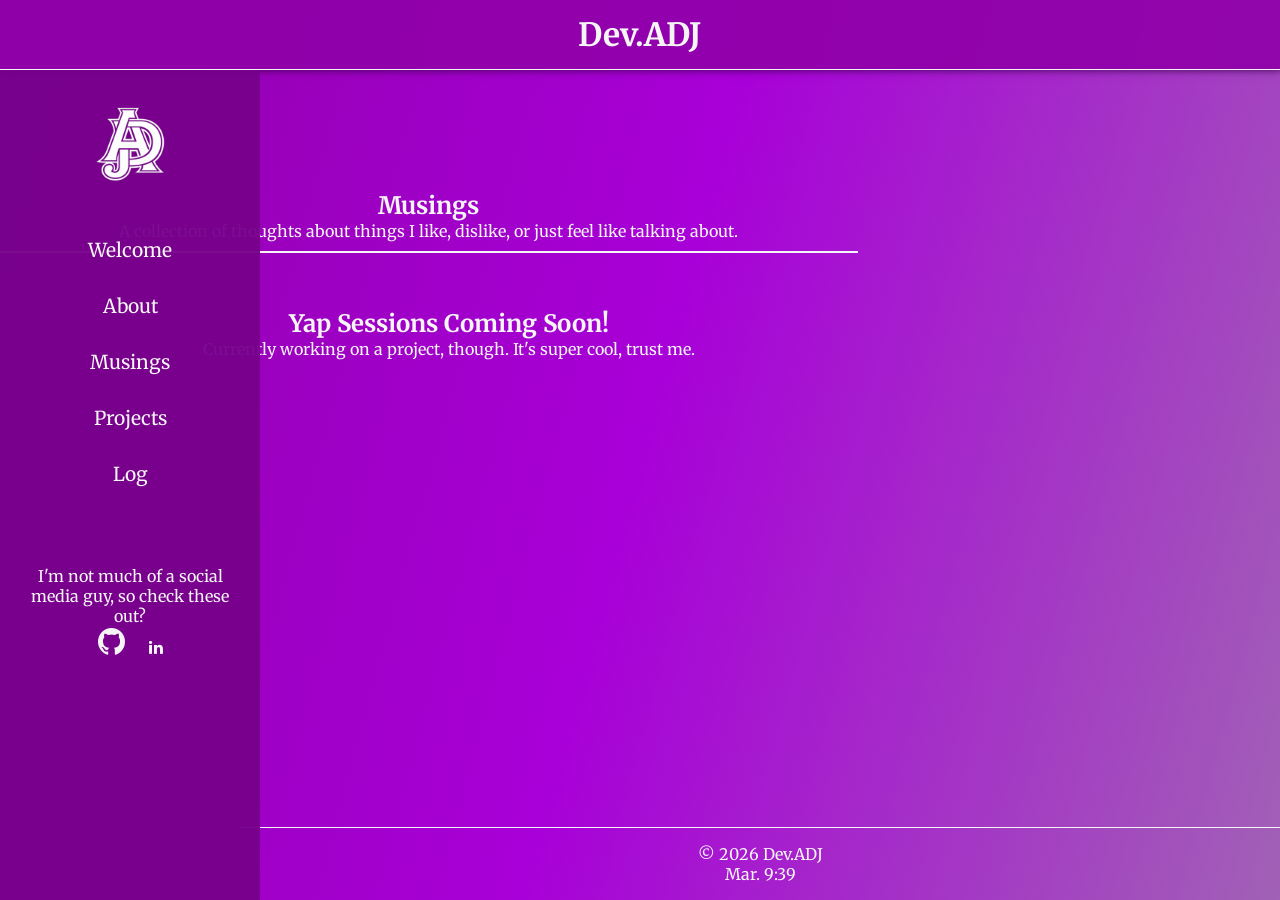
<file: pages/musings/musings.html>
<!DOCTYPE html>
<html lang="en">
<head>
    <meta charset="UTF-8">
    <meta name="viewport" content="width=device-width, initial-scale=1.0">
    <title>Dev.ADJ | Musings</title>
    <link rel="icon" href="../../assets/adjlogos/ADJfavicon.ico">
   <link rel="stylesheet" href="../../css/styles.css">
        <link rel="stylesheet" href="https://cdnjs.cloudflare.com/ajax/libs/font-awesome/4.7.0/css/font-awesome.min.css">
   <link rel="preconnect" href="https://fonts.googleapis.com">
<link rel="preconnect" href="https://fonts.gstatic.com" crossorigin>
<link href="https://fonts.googleapis.com/css2?family=Crete+Round:ital@0;1&family=Merriweather:ital,opsz,wght@0,18..144,300..900;1,18..144,300..900&family=Space+Mono:ital,wght@0,400;0,700;1,400;1,700&display=swap" rel="stylesheet">
<style>
    .welcome {
        padding-top: 20vh;
        text-align: center;
        padding-bottom: 10px;
        border-bottom: 2px solid;
        width: 67vw;
        margin: 10px auto;
    }

    .musing-container {
        height: 55vh;
        padding: 20px;
    }

    #coming-soon {
        text-align: center;
        margin: 10px auto;
        padding: 15px;
        width: 67vw;
    }

    @media screen and (max-width: 576px) {
        #welcome { 
         margin-top: 0;
        }

        .musing-container {
            height: 55vh;
        }

        footer { 
            position: static;
            bottom: 0;
        }
    }
</style>
</head>
<body>
           <header>
    <h1 id="top-title-text">Dev.ADJ</h1>
    </header>
    <aside>
        <div class="adj-logo"> <!--Logo-->
        <div class="logo-container">
           <img src="../../assets/adjlogos/ADJLogoWhite-small.png" />
        </div>
    </div>

     <!--Navigation (TBD whether on top or side)-->
        <nav class="navbar">
            <ul>
                <li><a class="nav-link tab-link" href="../../index.html">Welcome</a></li>
                <li><a class="nav-link tab-link" href="../about/about.html">About</a></li>
                <li><a class="nav-link tab-link" href="../musings/musings.html">Musings</a></li>
                <li><a class="nav-link tab-link" href="../projects/projects.html">Projects</a></li>
                <li><a class="nav-link tab-link" href="../log/log.html">Log</a></li>
            </ul>
        </nav>

    <div class="links">
        <p>I'm not much of a social media guy, so check these out?</p>
        <a href="https://github.com/andredudley" target="_blank"><span class="logo fa fa-github fa-2x"></span></a>
        <a href="https://www.linkedin.com/in/andre-dudley-jr/" target="_blank"><span class="logo fa fa-linkedin"></span></a>    
    </div>
    </aside>
    <main>
    <section class="welcome" id="welcome">
        <h2>Musings</h2>
        <p>A collection of thoughts about things I like, dislike, or just feel like talking about.</p>
    </section>
    <!--Coming Soon Section-->
    <section class="musing-container">
        <section id="coming-soon">
        <h2>Yap Sessions Coming Soon!</h2>
        <p>Currently working on a project, though. It's super cool, trust me.</p>
        </section>
    </section>
    </main>
    <footer> <!--Footer/Contact-->
    <p id="copy">&copy; 2026 Dev.ADJ</p>
    <p id="daily-message">You are Loved &#10014;</p>
    <script src="../../scripts/daily-bread.js"></script>
   </footer>
</body>
</html>
</file>
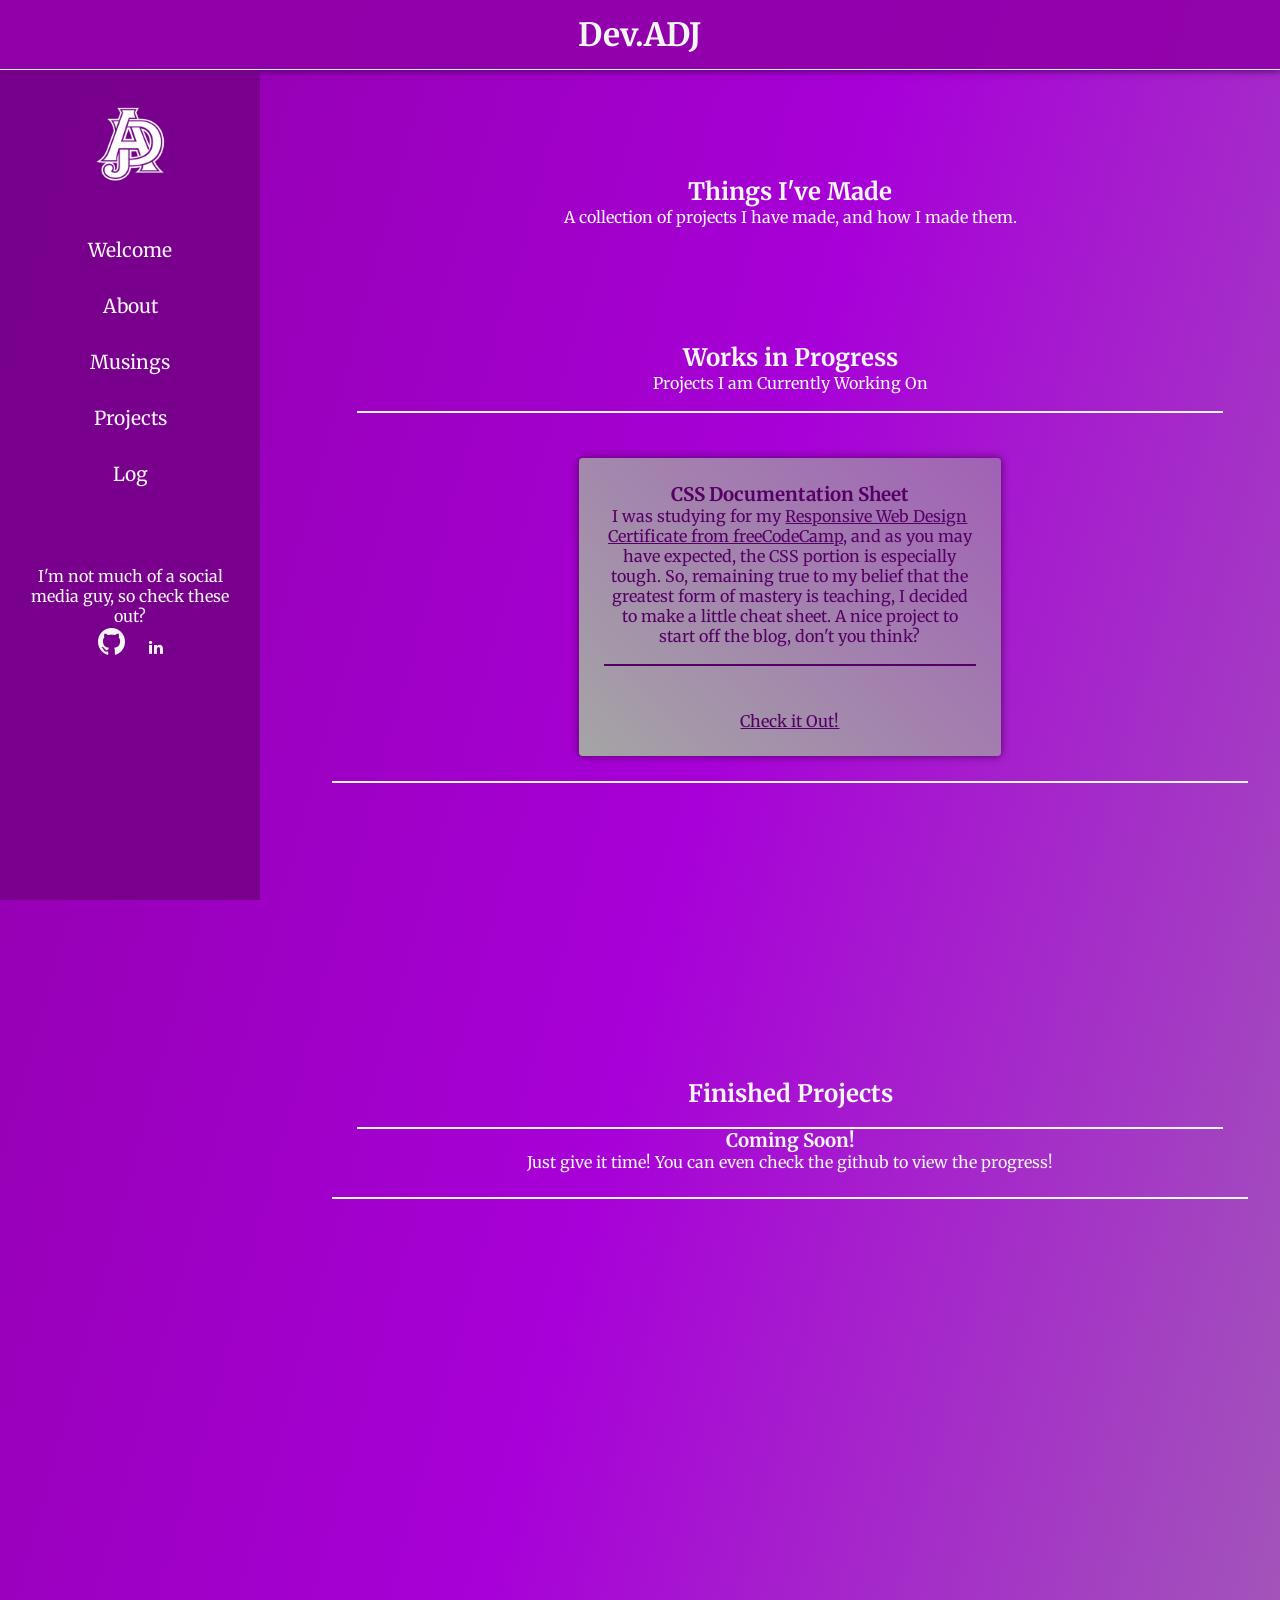
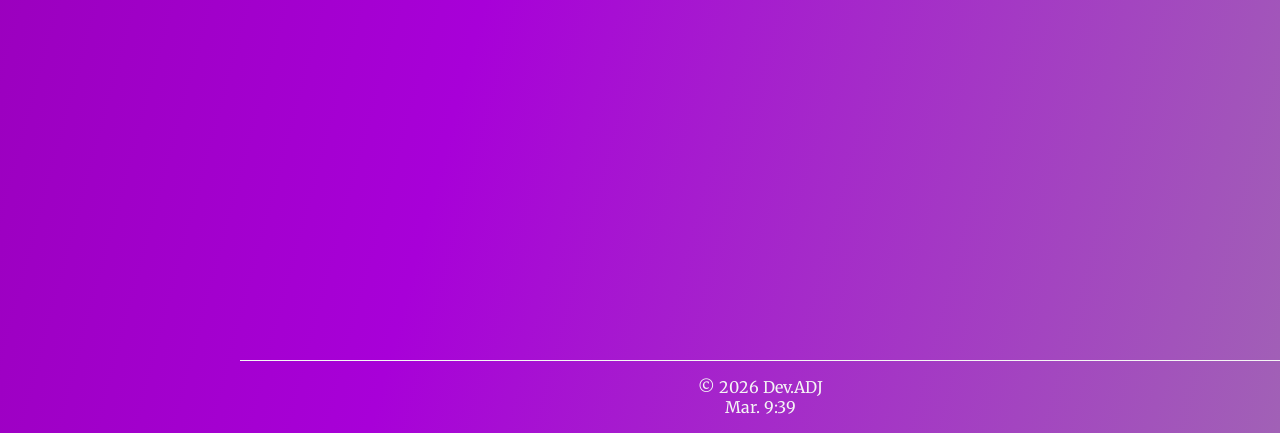
<file: pages/projects/projects.html>
<!DOCTYPE html>
<html lang="en">
<head>
    <meta charset="UTF-8">
    <meta name="viewport" content="width=device-width, initial-scale=1.0">
    <title>Dev.ADJ | Projects</title>
    <link rel="icon" href="../../assets/adjlogos/ADJfavicon.ico">
    <link rel="stylesheet" href="../../css/styles.css" />
    <link rel="stylesheet" href="https://cdnjs.cloudflare.com/ajax/libs/font-awesome/4.7.0/css/font-awesome.min.css">
    <link rel="preconnect" href="https://fonts.googleapis.com">
<link rel="preconnect" href="https://fonts.gstatic.com" crossorigin>
<link href="https://fonts.googleapis.com/css2?family=Crete+Round:ital@0;1&family=Merriweather:ital,opsz,wght@0,18..144,300..900;1,18..144,300..900&family=Space+Mono:ital,wght@0,400;0,700;1,400;1,700&display=swap" rel="stylesheet">
<style>
    .main-content {
        height: 200vh;
        padding-bottom: 50vh;
    }

    .welcome {
        text-align: center;
        margin-bottom: 10vh;
    }

    .coming-soon-container {
        margin-bottom: 10vh;
        border-bottom: 2px solid;
        padding: 25px;
        text-align: center;
    }

    .finished-works-container {
        margin-bottom: 10vh;
        border-bottom: 2px solid;
        padding: 25px;
    }

    .coming-soon-container h2, .coming-soon-container p:first-of-type {
        text-align: center;
    }

    .finished-works-container h2 {
        text-align: center;
        border-bottom: 2px solid;
        padding-bottom: 2vh;
        padding-top: 20vh;
    }

    .finished-works-container p, .finished-works-container h3 {
        text-align: center;
    }

    .coming-soon-container p:first-of-type {
        padding-bottom: 2vh;
        border-bottom: 2px solid;
        margin-bottom: 5vh;
    }

    .project-container {
        border-radius: 4px;
        padding: 25px;
        text-align: center;
        width: 33vw;
        margin: auto;
        box-shadow: 0 0 8px;
        background: linear-gradient(45deg, #a5a5a5, #a161b6);
        color: #550064;
    }

    a { 
        color: #550064
    }

    a:hover {
        color: whitesmoke;
    }


    @media screen and (max-width: 576px) {
        .main-content {
            margin-top: 12vh;
        }

        .project-container {
            width: 85vw;
            margin: auto;
            position: relative; 
            left: -8vw;
            height: fit-content
        }

        .finished-works-container {
            height: fit-content;
        }

        aside { 
            position: static;
            bottom: 0;
        }

        footer { 
            position: static;
            bottom: 0;
        }
    }
</style>
</head>
<body>
       <header>
    <h1 id="top-title-text">Dev.ADJ</h1>
    </header>
    <aside>
        <div class="adj-logo"> <!--Logo-->
        <div class="logo-container">
           <img src="../../assets/adjlogos/ADJLogoWhite-small.png" />
        </div>
    </div>

     <!--Navigation (TBD whether on top or side)-->
        <nav class="navbar">
            <ul>
                <li><a class="nav-link tab-link" href="../../index.html">Welcome</a></li>
                <li><a class="nav-link tab-link" href="../about/about.html">About</a></li>
                <li><a class="nav-link tab-link" href="../musings/musings.html">Musings</a></li>
                <li><a class="nav-link tab-link" href="../projects/projects.html">Projects</a></li>
                <li><a class="nav-link tab-link" href="../log/log.html">Log</a></li>
            </ul>
        </nav>

    <div class="links">
        <p>I'm not much of a social media guy, so check these out?</p>
        <a href="https://github.com/andredudley" target="_blank"><span class="logo fa fa-github fa-2x"></span></a>
        <a href="https://www.linkedin.com/in/andre-dudley-jr/" target="_blank"><span class="logo fa fa-linkedin"></span></a>    
    </div>
    </aside>
        <main class="main-content">
        <section id="welcome" class="welcome">
        <h1>Things I've Made</h1>
        <p>A collection of projects I have made, and how I made them.</p>
        </section>
        <section class="coming-soon-container">
            <h2>Works in Progress</h2>
            <p>Projects I am Currently Working On</p>
        <section id="tech-doc-css" class="project-container">
            <h3>CSS Documentation Sheet</h3>
            <p>
                I was studying for my <a class="source-link" target="_blank" href="https://www.freecodecamp.org/learn/responsive-web-design-v9/">Responsive Web Design Certificate from freeCodeCamp</a>,
                and as you may have expected, the CSS portion is especially tough. So, remaining true to my belief that the greatest form of mastery is teaching, 
                I decided to make a little cheat sheet. A nice project to start off the blog, don't you think?
            </p>
            <a href="https://github.com/andredudley/ADJCode">Check it Out!</a>
        </section>
        </section>
        <section class="finished-works-container">
            <h2>Finished Projects</h2>
            <section class="tbd">
            <h3>Coming Soon!</h3>
            <p>Just give it time! You can even check the github to view the progress!</p>
            </section>
        </section>
        </main>
    <footer> <!--Footer/Contact-->
    <p id="copy">&copy; 2026 Dev.ADJ</p>
    <p id="daily-message">You are Loved &#10014;</p>
    <script src="../../scripts/daily-bread.js"></script>
   </footer>
</body>
</html>
</file>
<file: css/styles.css>
*, *::before, *::after {
     margin: 0;
     padding: 0;
     box-sizing: border-box;
 }

 html { 
    font-family: Merriweather, Georgia, 'Times New Roman', Times, serif;
    font-size: 16px;
 }

 body { 
  margin: 0;
  background: linear-gradient(285deg,#a161b6 0%, #a800d8 50%, #9000a8 100%);
  color: #f5f5f5;
  min-height: 100vh;
  display: grid;  /*Grid Layout*/
  grid-template-areas: 
  "header header"
  "aside main"
  "footer footer";
  grid-template-columns: 240px 1fr;
  grid-template-rows: 70px 1fr auto;
 }

 /*header section*/
 #top-title-text { 
    text-align: center;
    margin: 0;
 }

.menu-toggle {
  display: none;
  background: none;
  border: none;
  color: white;
  font-size: 1.8rem;
  cursor: pointer;
  position: absolute;
  right: 20px;
}

 header { 
    grid-area: header;
    position: fixed;
    top: 0;
    left: 0;
    height: 70px;
    width: 100%;
    display: flex;
    justify-content: center;
    align-items: center;
    border-bottom: 1px solid;
    background-color: rgba(144, 0, 168, 0.9);
    box-shadow: 2px 0 8px rgb(61, 0, 80);
 }

 /*sidebar section*/
 aside { 
    grid-area: aside;
    position: fixed;
    top: 70px;
    height: calc(100vh - 70px);
    width: 260px;
    background-color: rgba(119, 0, 139, 0.95);
    padding: 1rem 1.5rem;
    overflow-y: auto; /*debating between auto and scroll*/
    z-index: 10;
 }

 .logo-container img { 
    display: block;
    width: 100%;
    max-width: 120px;
    margin: 0 auto 1rem;
}

.navbar ul { 
    list-style: none;
    padding: 0;
    margin: 1.5rem 0;
}

.navbar li { 
    margin: 2rem 0;
    text-align: center;
}

.nav-link { 
    color: #f5f5f5;
    text-decoration: none;
    font-size: 1.2rem;
}

.nav-link:hover { 
    text-decoration: underline;
}

.links { 
    text-align: center;
    margin-top: 5rem;
}

.logo {
    margin: 0 10px;
    color: #f5f5f5;
}

.logo:hover { 
    color:rgb(227, 135, 255);
}

 /*main section*/
 main.main-content { 
    grid-area: main;
    margin-top: 90px;
    margin-left: 60px;
    max-width: 1000px;
    padding: 1rem 2rem;
 }

 .content-section { 
    margin-bottom: 4.5rem;
 }

 .content-section h2 { 
    font-size: clamp(2rem, 3vw, 2.5rem);
    margin-bottom: 1.25rem;
 }

 .content-section p { 
    font-size: clamp(1.2rem, 2vw, 1rem);
    margin-bottom: 2.2rem;
 }


/*For the JS navigation on index*/
 #welcome { 
    display: block;
 }

 #about { 
    display: none;
 }

 #musings { 
    display: none;
 }

 #projects { 
    display: none;
 }

 #log { 
    display: none;
 }


/*buttons 'n' whatnot*/
.cta-btn { 
    background: linear-gradient(#9000a8, #a800d8, #9000a8);
    color: #f5f5f5;
    padding: 1.1rem 1.5rem;
    border: 2px solid;
    box-shadow: 0 0 5px white;
    font-size: 1.2rem;
    transition: all 0.6s ease;
}

.cta-btn:hover { 
    background: white;
    color: #9000a8;
    box-shadow: none;
}

.view-btn {
  background: linear-gradient(180deg, #a161b6, #a800d8, #9000a8);
  color: white;
  border: 1px solid white;
  box-shadow: 0 0 5px white;
  border-radius: 4px;
  padding: 0.6rem 1.2rem;
  display: inline-block;
  min-width: 150px;
  text-align: center;
  margin-top: 1rem;
  transition: all 0.7s ease;
}

.view-btn:hover {
    background: white;
    color: #9000a8;
    box-shadow: none;
}

#css-td-project { 
    color: #f5f5f5;
}

 /*footer section*/
 footer { 
    grid-area: footer;
    margin-left: 240px;
    padding: 1rem;
    text-align: center;
    border-top: 1px solid;
 }

 /*Media Breakpoints (Genuinely it here)*/
/*smaller phones (thinking 480px and under)*/
@media (max-width: 480px) {

  body {
    grid-template-areas:
      "header"
      "aside"
      "main"
      "footer";
    grid-template-columns: 1fr;
    grid-template-rows: 70px auto 1fr auto;
  }

  aside {
    position: fixed;
    width: 100%;
    height: auto;
    top: 70px;
    left: 0;
    padding: 0.75rem 0;
    text-align: center;
  }

  .navbar ul {
    display: flex;
    flex-direction: column;
    gap: 0.75rem;
    margin: 0.5rem 0;
  }

  main.main-content {
    margin-top: 160px;
    margin-left: 0;
    padding: 1rem;
  }

  footer {
    margin-left: 0;
  }

  .cta-btn,
  .view-btn {
    width: 90%;
  }
}

/*average phones (768px and under)*/
@media (max-width: 768px) {

  body {
    grid-template-areas:
      "header"
      "aside"
      "main"
      "footer";
    grid-template-columns: 1fr;
    grid-template-rows: 70px auto 1fr auto;
  }

  .menu-toggle {
    display: block;
  }

  aside {
    width: 100%;
    height: auto;
    top: 70px;
    background-color: rgba(144, 0, 168, 0.7);
    transform: translateY(-120%);
    transition: transform 0.3s ease;
  }

  aside.open {
    transform: translateY(0);
  }

  .navbar ul {
    flex-direction: column;
    gap: 0.65rem;
    padding: 1rem 0;
  }

  main.main-content {
    margin-top: 90px;
  }


  footer {
    margin-left: 0;
  }
}

/*tablets (1024px and under)*/
@media (max-width: 1024px) {

  body {
    grid-template-areas:
      "header"
      "aside"
      "main"
      "footer";
    grid-template-columns: 1fr;
    grid-template-rows: 70px auto 1fr auto;
  }

  aside {
    position: fixed;
    width: 100%;
    height: auto;
    top: 70px;
    left: 0;
    padding: 1rem 0;
    text-align: center;
  }

  .navbar ul {
    display: flex;
    justify-content: center;
    flex-wrap: wrap;
    gap: 1.25rem;
    margin: 1rem 0;
  }

  main.main-content {
    margin-top: 160px;
    margin-left: 0;
    padding: 1.25rem;
  }

  footer {
    margin-left: 0;
  }
}
</file>
